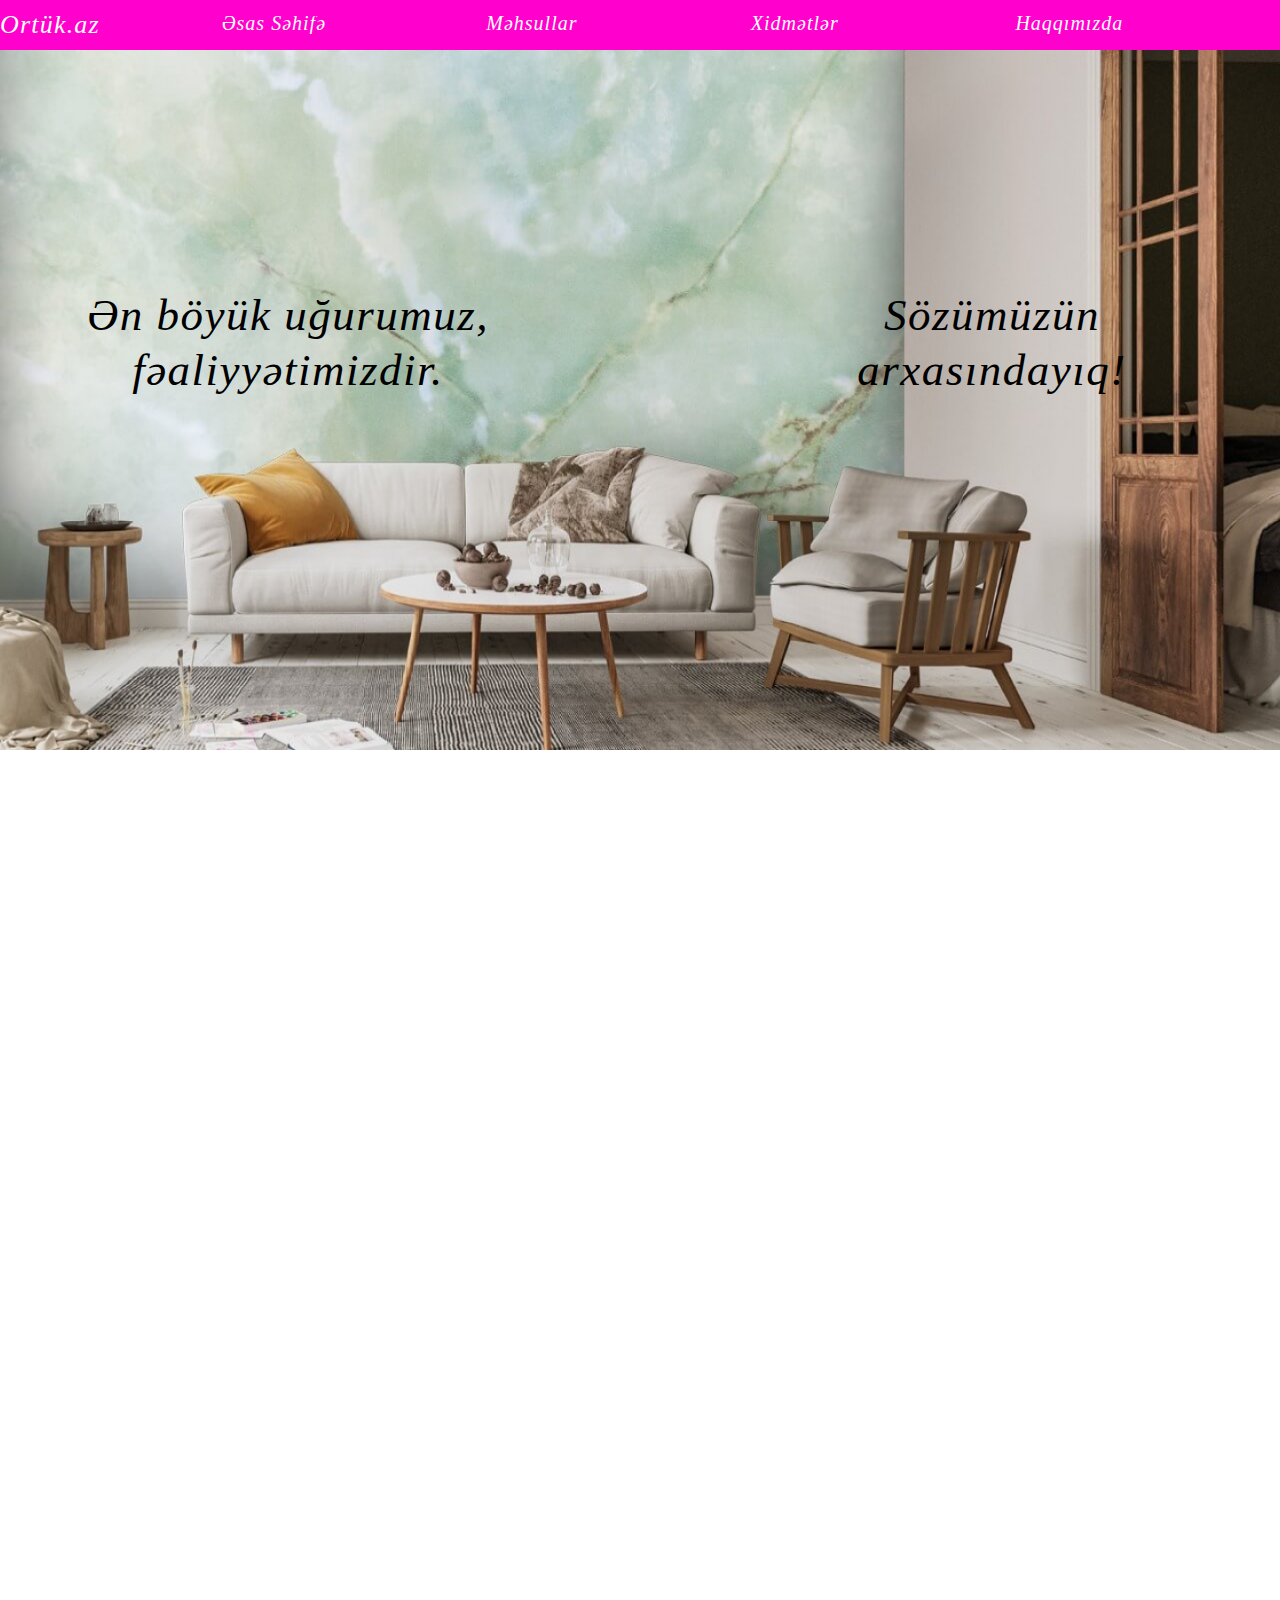
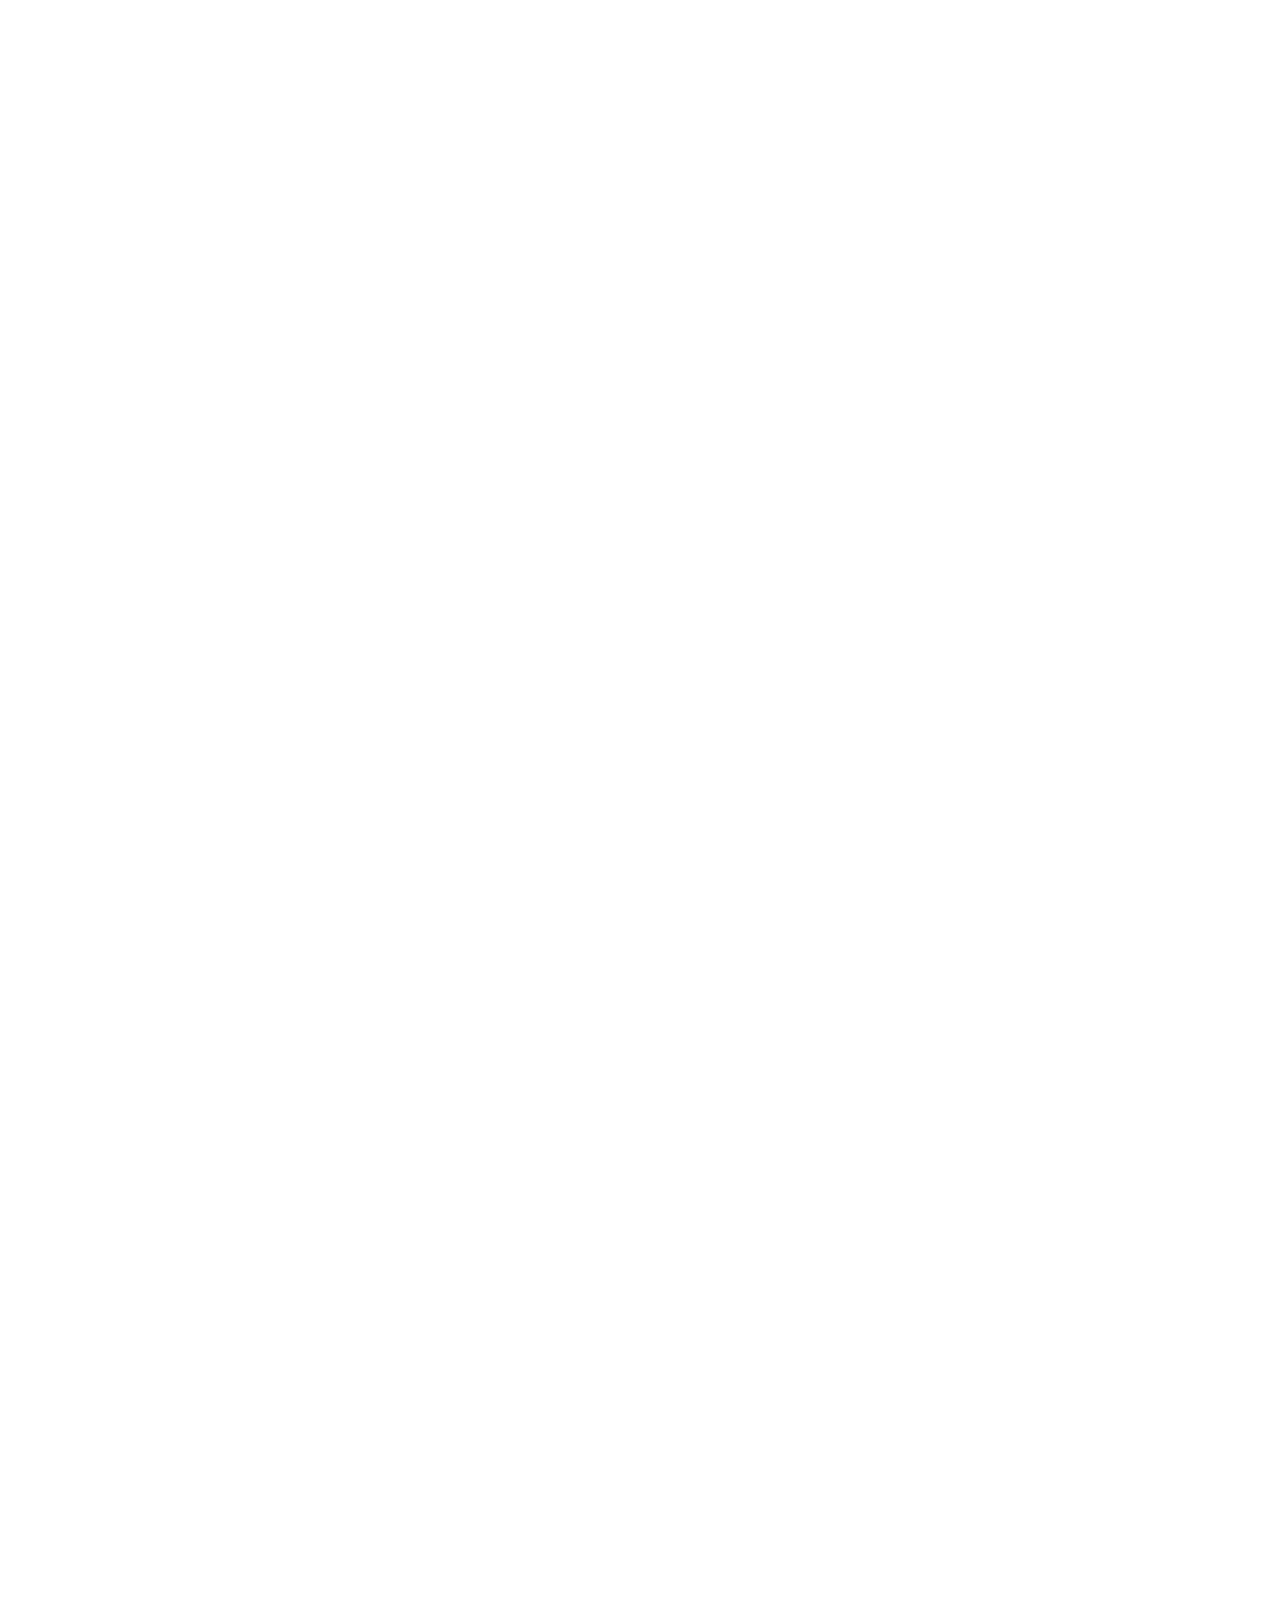
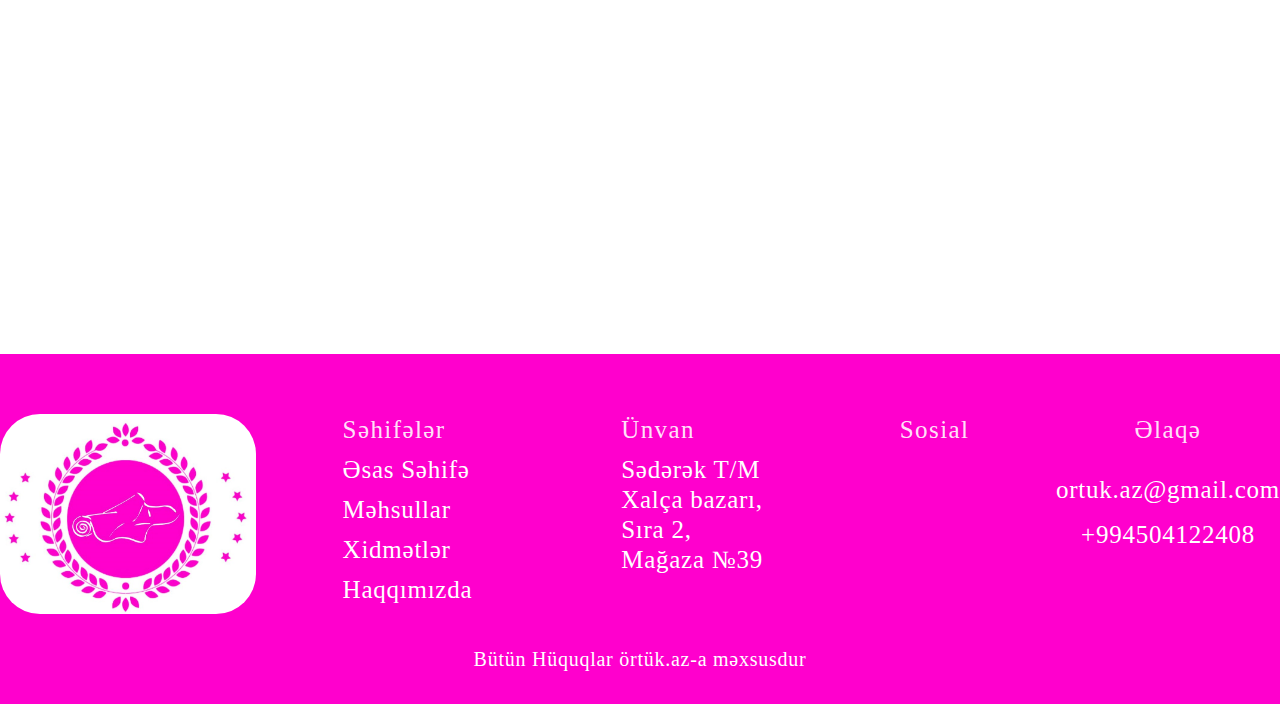
<file: index.html>
<!DOCTYPE html>
<html lang="en">
<head>
    <meta charset="UTF-8">
    <meta name="viewport" content="width=device-width, initial-scale=1.0">
    <link rel="stylesheet" href="https://cdnjs.cloudflare.com/ajax/libs/font-awesome/6.4.2/css/all.min.css"
    integrity="sha512-z3gLpd7yknf1YoNbCzqRKc4qyor8gaKU1qmn+CShxbuBusANI9QpRohGBreCFkKxLhei6S9CQXFEbbKuqLg0DA=="
    crossorigin="anonymous" referrerpolicy="no-referrer" />
    <link href="https://unpkg.com/aos@2.3.1/dist/aos.css" rel="stylesheet">
    <link rel="stylesheet" href="./index.css">
    <title>Örtük.az - İstənilən Növ Yer Örtükləri Burada</title>
    <link rel="icon" href="./images/ortuk-az-1.jpg" type="image/icon type">
</head>
<body>
    <header>
        <div class="container">
            <div class="navbar">
                <div class="navbar-logo">
                    <a href="index.html">Örtük.az</a>
                </div>
                <div class="navbar-items">
                    <ul class="nav-items">
                        <li class="nav-item"><a href="index.html">Əsas Səhifə</a> </li>
                        <li class="nav-item"><a href="./products.html">Məhsullar </a> </li>
                        <li class="nav-item"><a href="./services.html">Xidmətlər </a> </li>
                        <li class="nav-item"><a href="./about.html">Haqqımızda</a> </li>
                    </ul>
                </div>
                
            </div>

        </div>
    </header>

    <div class="section1">
      <img src="./Images/fealiyyet22.png" alt="">
        <div class="sections">
            <div class="section-text-1"><p>Ən böyük uğurumuz, <br>fəaliyyətimizdir.</p></div>
            <div class="section-text-2"><p>Sözümüzün <br> arxasındayıq!</p></divp>
        </div>
    </div>

    
    <div class="products">
        <div class="container">
            <div data-aos="fade-up">
                <p class="products-title">Ən Çox Satılanlar</p>     
            </div>
           <div class="cards">
                <div class="card" data-aos="fade-right">
                    <img src="./Images/linoleum.png" alt="">
                    <p class="card-text">Linoleum</p>
                </div>
              
              <div class="card" data-aos="fade-left">
                <img src="./Images/rezin doseme.png" alt="">
                <p class="card-text">Rezin Döşəmə</p>
              </div>
              <div class="card" data-aos="fade-right"data-aos-offset="30"data-aos-easing="ease-in-sine">
                <img src="./Images/tatami.png" alt="">
                <p class="card-text">Tatami</p>
              </div>
              <div class="card" data-aos="fade-left"data-aos-offset="30"data-aos-easing="ease-in-sine">
                <img src="./Images/rezin paspas.png" alt="">
                <p class="card-text">Rezin Paspas</p>
              </div>
           </div>
        </div>
    </div>

    <div class="youtubes">
        <div class="container">
            <div data-aos="fade-up"data-aos-offset="30"data-aos-easing="ease-in-sine">
                <p class="youtube-head">YouTube</p>
            </div>
            <div class="youtube" >
                <div class="video1" data-aos="fade-up"data-aos-offset="30"data-aos-easing="ease-in-sine">
                    <iframe  src="https://www.youtube.com/embed/R_hfa5wCgXg?si=MpeEip_Sp3Be4NiI" title="YouTube video player" frameborder="0" allow="accelerometer; autoplay; clipboard-write; encrypted-media; gyroscope; picture-in-picture; web-share" allowfullscreen></iframe>
                    <p class="video1-text">Video1</p>
                </div>
                <div class="video2"  data-aos="fade-down"data-aos-offset="30"data-aos-easing="ease-in-sine">
                    <iframe  src="https://www.youtube.com/embed/R_hfa5wCgXg?si=MpeEip_Sp3Be4NiI" title="YouTube video player" frameborder="0" allow="accelerometer; autoplay; clipboard-write; encrypted-media; gyroscope; picture-in-picture; web-share" allowfullscreen></iframe>
                    <p class="video2-text">Video2</p>
                </div>
            </div>
        </div> 
    </div>
    
    <div class="socials">
        <div class="container">
            <div  data-aos="zoom-in">
                <p class="social-head">Sosial Media</p>
            </div>
            <div class="social-body" data-aos="zoom-out">
                <div class="social-icons">
                  <a href="https://www.facebook.com/profile.php?id=61550195621459&mibextid=LQQJ4d" target="_blank">
                    <i class="fa-brands fa-facebook"></i>
                  </a>
                  <a href="https://instagram.com/ortuk.az?igshid=MzRlODBiNWFlZA==" target="_blank">
                    <i class="fa-brands fa-instagram"></i>
                  </a>
                  <a href="https://youtube.com/@ortuk.az-yerortukleri" target="_blank">
                    <i class="fa-brands fa-youtube"></i>
                  </a>
                  <a href="https://www.tiktok.com/@ortuk.az?_t=8f8CXhQLX7J&_r=1" target="_blank">
                    <i class="fa-brands fa-tiktok"></i>
                  </a>
                  <a href="https://wa.me/+994505844843?text=Saytınızda olan məhsullar haqqında ətraflı məlumat əldə etmək istəyirəm"
                    target="_blank">
                    <i class="fa-brands fa-whatsapp"></i>
                  </a>
                </div>
            </div>
        </div>
    </div>

    <div class="locations">
        <div class="container">
            <div data-aos="flip-left"data-aos-easing="ease-out-cubic"data-aos-duration="300">
                <p class="location-head">Ünvan</p>
            </div>
            <div class="location">
                <div class="location-text" data-aos="flip-right"data-aos-easing="ease-out-cubic"data-aos-duration="300">
                    <p>Sədərək T/M,<br> Xalça bazarı, <br> Sıra 2, <br> Mağaza 39</p>
                </div>
                <div class="location-maps" data-aos="flip-left"data-aos-easing="ease-out-cubic"data-aos-duration="300">
                    <iframe src="https://www.google.com/maps/embed?pb=!1m18!1m12!1m3!1d2773.2093104947553!2d49.77482936217916!3d40.32147650790959!2m3!1f0!2f0!3f0!3m2!1i1024!2i768!4f13.1!3m3!1m2!1s0x40307f17a9c6eb65%3A0x6f5f2557f343c61f!2zU9OZZNOZctOZayBUaWNhcsmZdCBNyZlya8mZemkgWGFsw6dhIGJhemFyxLE!5e0!3m2!1saz!2saz!4v1699899344658!5m2!1saz!2saz"  style="border:0;" allowfullscreen="" loading="lazy" referrerpolicy="no-referrer-when-downgrade"></iframe>
                </div>
            </div>
            
        </div>
    </div>

    <footer>
        <div class="container">
            <div class="footer">
                <div class="footer-logo">
                    <img src="./Images/ortuk-az-1.jpg" alt="">
                </div>
                <div class="footer-page">
                    <p class="footer-nav-head">Səhifələr</p>
                    <ul class="footer-navs">
                        <li class="footer-nav"><a href="./index.html">Əsas Səhifə</a></li>
                        <li class="footer-nav"><a href="./products.html">Məhsullar</a></li>
                        <li class="footer-nav"><a href="./services.html">Xidmətlər</a></li>
                        <li class="footer-nav"><a href="./about.html">Haqqımızda</a></li>
                    </ul>
                </div>
                <div class="footer-address">
                    <p class="footer-address-head">Ünvan</p>
                    <p class="footer-address-body">Sədərək T/M <br> Xalça bazarı, <br> Sıra 2, <br> Mağaza №39</p>
                </div>
                <div class="footer-social">
                    <p class="footer-social-head">Sosial</p>

                    <div class="footer-social-icons">
                        <a href="https://www.facebook.com/profile.php?id=61550195621459&mibextid=LQQJ4d" target="_blank">
                          <i class=" fa-brands fa-facebook"></i>
                        </a>
                        <a href="https://instagram.com/ortuk.az?igshid=MzRlODBiNWFlZA==" target="_blank">
                          <i class="fa-brands fa-instagram"></i>
                        </a>
                        <a href="https://youtube.com/@ortuk.az-yerortukleri" target="_blank">
                          <i class="fa-brands fa-youtube"></i>
                        </a>
                        <a href="https://www.tiktok.com/@ortuk.az?_t=8f8CXhQLX7J&_r=1" target="_blank">
                          <i class="fa-brands fa-tiktok"></i>
                        </a>
                        <a href="https://wa.me/+994505844843?text=Saytınızda olan məhsullar haqqında ətraflı məlumat əldə etmək istəyirəm"
                          target="_blank">
                          <i class="fa-brands fa-whatsapp"></i>
                        </a>
                      </div>
                </div>
                <div class="footer-contact">
                    <p class="footer-contact-head">Əlaqə</p>
                    <div class="footer-contact-body">
                        <a href="mailto:ortuk.az@gmail.com" class="footer-body">ortuk.az@gmail.com</a>
                        <a href="tel:+994504122408" class="footer-body">+994504122408</a>
                    </div>
                </div>
            </div>
            <div class="copywriter">
                <div class="container">
                    <p class="writer"><i class="fa-regular fa-copyright"></i> Bütün Hüquqlar <a href="./index.html">örtük.az</a>-a
                        məxsusdur</p>
                </div>
               
              </div>
        </div>
    </footer>


    <script src="https://unpkg.com/aos@2.3.1/dist/aos.js"></script>
    <script>
        AOS.init();
    </script>
</body>
</html>
</file>
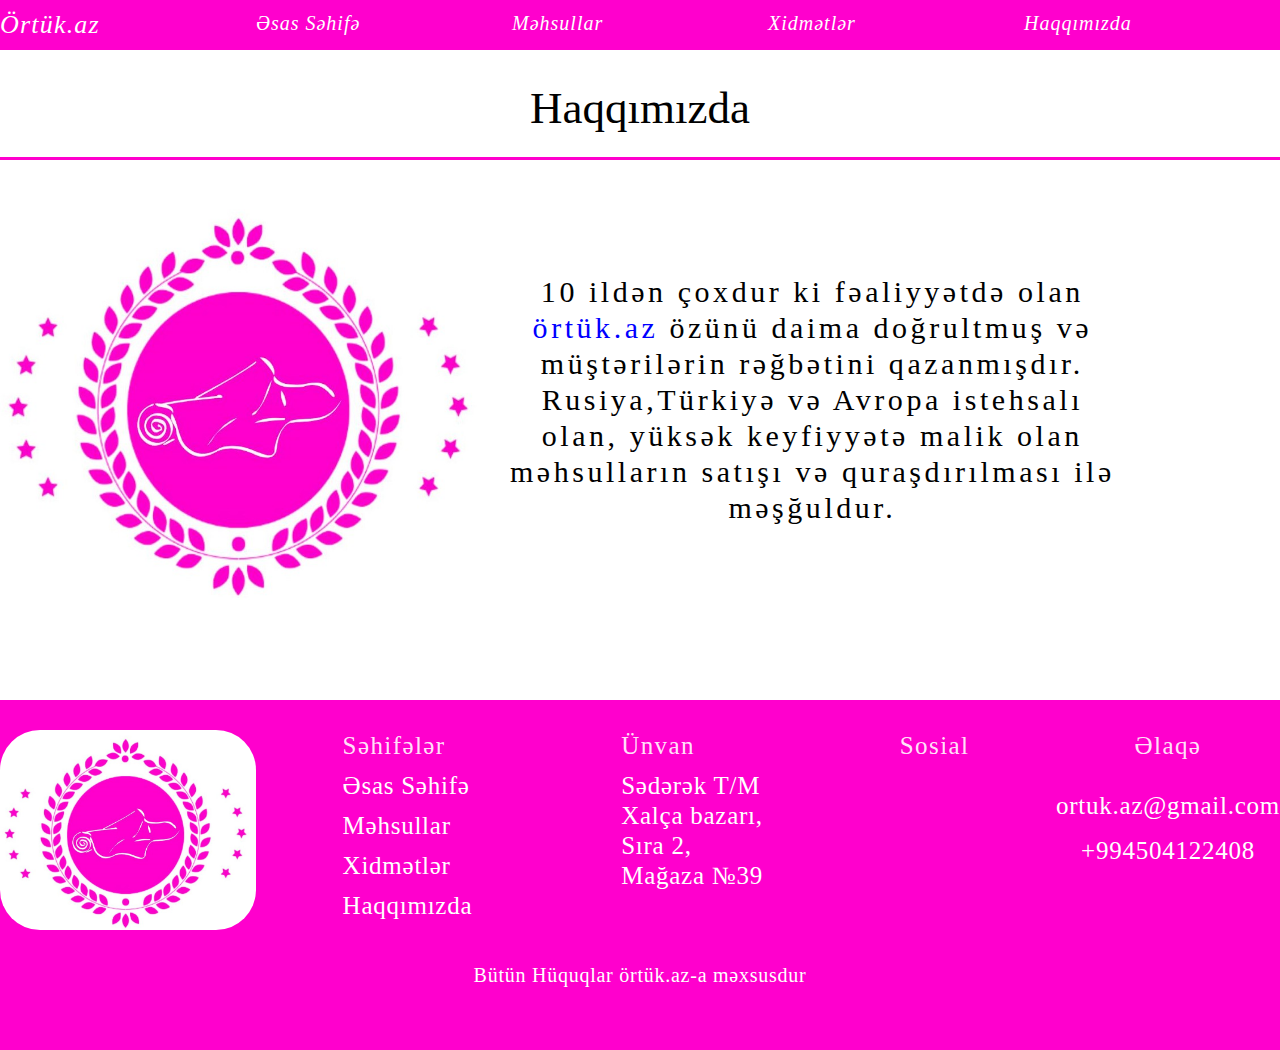
<file: about.html>
<!DOCTYPE html>
<html lang="en">
<head>
    <meta charset="UTF-8">
    <meta name="viewport" content="width=device-width, initial-scale=1.0">
    <link rel="stylesheet" href="https://cdnjs.cloudflare.com/ajax/libs/font-awesome/6.4.2/css/all.min.css"
    integrity="sha512-z3gLpd7yknf1YoNbCzqRKc4qyor8gaKU1qmn+CShxbuBusANI9QpRohGBreCFkKxLhei6S9CQXFEbbKuqLg0DA=="
    crossorigin="anonymous" referrerpolicy="no-referrer" />
    <link href="https://unpkg.com/aos@2.3.1/dist/aos.css" rel="stylesheet">
    <link rel="stylesheet" href="./about.css">
    <title>Örtük.az - Bizim Haqqımızda</title>
    <link rel="icon" href="./images/ortuk-az-1.jpg" type="image/icon type">
</head>
<body>
    <header>
        <div class="container">
            <div class="navbar">
                <div class="navbar-logo">
                    <a href="index.html">Örtük.az</a>
                </div>
                <div class="navbar-items">
                    <ul class="nav-items">
                        <li class="nav-item"><a href="./index.html">Əsas Səhifə</a> </li>
                        <li class="nav-item"><a href="./products.html">Məhsullar </a> </li>
                        <li class="nav-item"><a href="./services.html">Xidmətlər </a> </li>
                        <li class="nav-item"><a href="./about.html">Haqqımızda</a> </li>
                    </ul>
                </div>
            </div>

        </div>
    </header>

    <div class="about-menu">
        <div class="container">
            <div class="about-head">
                <p class="about-head-text">Haqqımızda</p>
            </div>
            <div class="about-groups">
                <div class="about-logo">
                    <img src="./Images/ortuk-az-1.jpg" alt="">
                </div>
                <div class="about-text">
                    <p>10 ildən çoxdur ki fəaliyyətdə olan <a href="./index.html">örtük.az</a> özünü daima doğrultmuş  və müştərilərin rəğbətini qazanmışdır. Rusiya,Türkiyə və Avropa istehsalı olan, yüksək keyfiyyətə malik olan məhsulların satışı və quraşdırılması ilə məşğuldur.</p>
                </div>
              
            </div>
        </div>
    </div>

    <footer>
        <div class="container">
            <div class="footer">
                <div class="footer-logo">
                    <img src="./Images/ortuk-az-1.jpg" alt="">
                </div>
                <div class="footer-page">
                    <p class="footer-nav-head">Səhifələr</p>
                    <ul class="footer-navs">
                        <li class="footer-nav"><a href="./index.html">Əsas Səhifə</a></li>
                        <li class="footer-nav"><a href="./products.html">Məhsullar</a></li>
                        <li class="footer-nav"><a href="./services.html">Xidmətlər</a></li>
                        <li class="footer-nav"><a href="./about.html">Haqqımızda</a></li>
                    </ul>
                </div>
                <div class="footer-address">
                    <p class="footer-address-head">Ünvan</p>
                    <p class="footer-address-body">Sədərək T/M <br> Xalça bazarı, <br> Sıra 2, <br> Mağaza №39</p>
                </div>
                <div class="footer-social">
                    <p class="footer-social-head">Sosial</p>

                    <div class="footer-social-icons">
                        <a href="https://www.facebook.com/profile.php?id=61550195621459&mibextid=LQQJ4d" target="_blank">
                          <i class=" fa-brands fa-facebook"></i>
                        </a>
                        <a href="https://instagram.com/ortuk.az?igshid=MzRlODBiNWFlZA==" target="_blank">
                          <i class="fa-brands fa-instagram"></i>
                        </a>
                        <a href="https://youtube.com/@ortuk.az-yerortukleri" target="_blank">
                          <i class="fa-brands fa-youtube"></i>
                        </a>
                        <a href="https://www.tiktok.com/@ortuk.az?_t=8f8CXhQLX7J&_r=1" target="_blank">
                          <i class="fa-brands fa-tiktok"></i>
                        </a>
                        <a href="https://wa.me/+994505844843?text=Saytınızda olan məhsullar haqqında ətraflı məlumat əldə etmək istəyirəm"
                          target="_blank">
                          <i class="fa-brands fa-whatsapp"></i>
                        </a>
                      </div>
                </div>
                <div class="footer-contact">
                    <p class="footer-contact-head">Əlaqə</p>
                    <div class="footer-contact-body">
                        <a href="mailto:ortuk.az@gmail.com" class="footer-body">ortuk.az@gmail.com</a>
                        <a href="tel:+994504122408" class="footer-body">+994504122408</a>
                    </div>
                </div>
            </div>
            <div class="copywriter">
                <div class="container">
                    <p class="writer"><i class="fa-regular fa-copyright"></i> Bütün Hüquqlar <a href="./index.html">örtük.az</a>-a
                        məxsusdur</p>
                </div>
               
              </div>
        </div>
    </footer>


    <script src="https://unpkg.com/aos@2.3.1/dist/aos.js"></script>
    <script>
        AOS.init();
    </script>
</body>
</html>
</file>
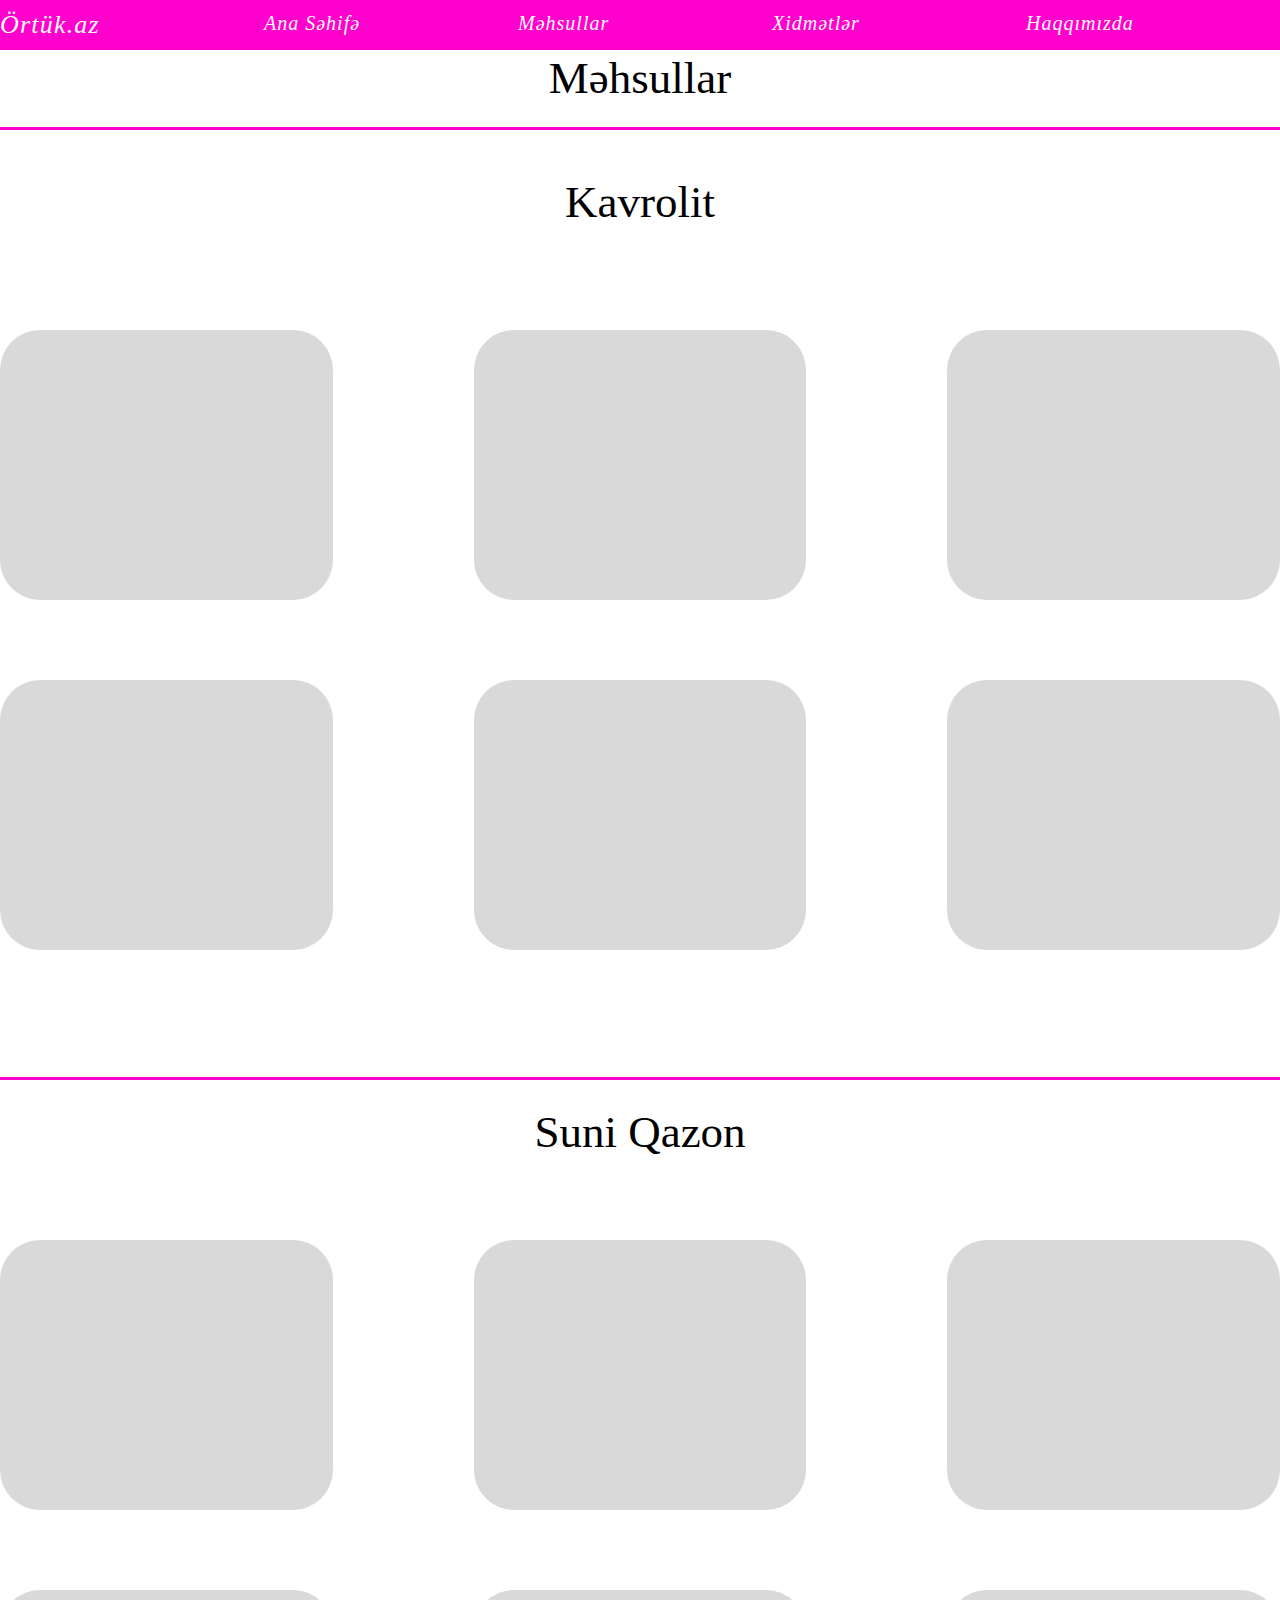
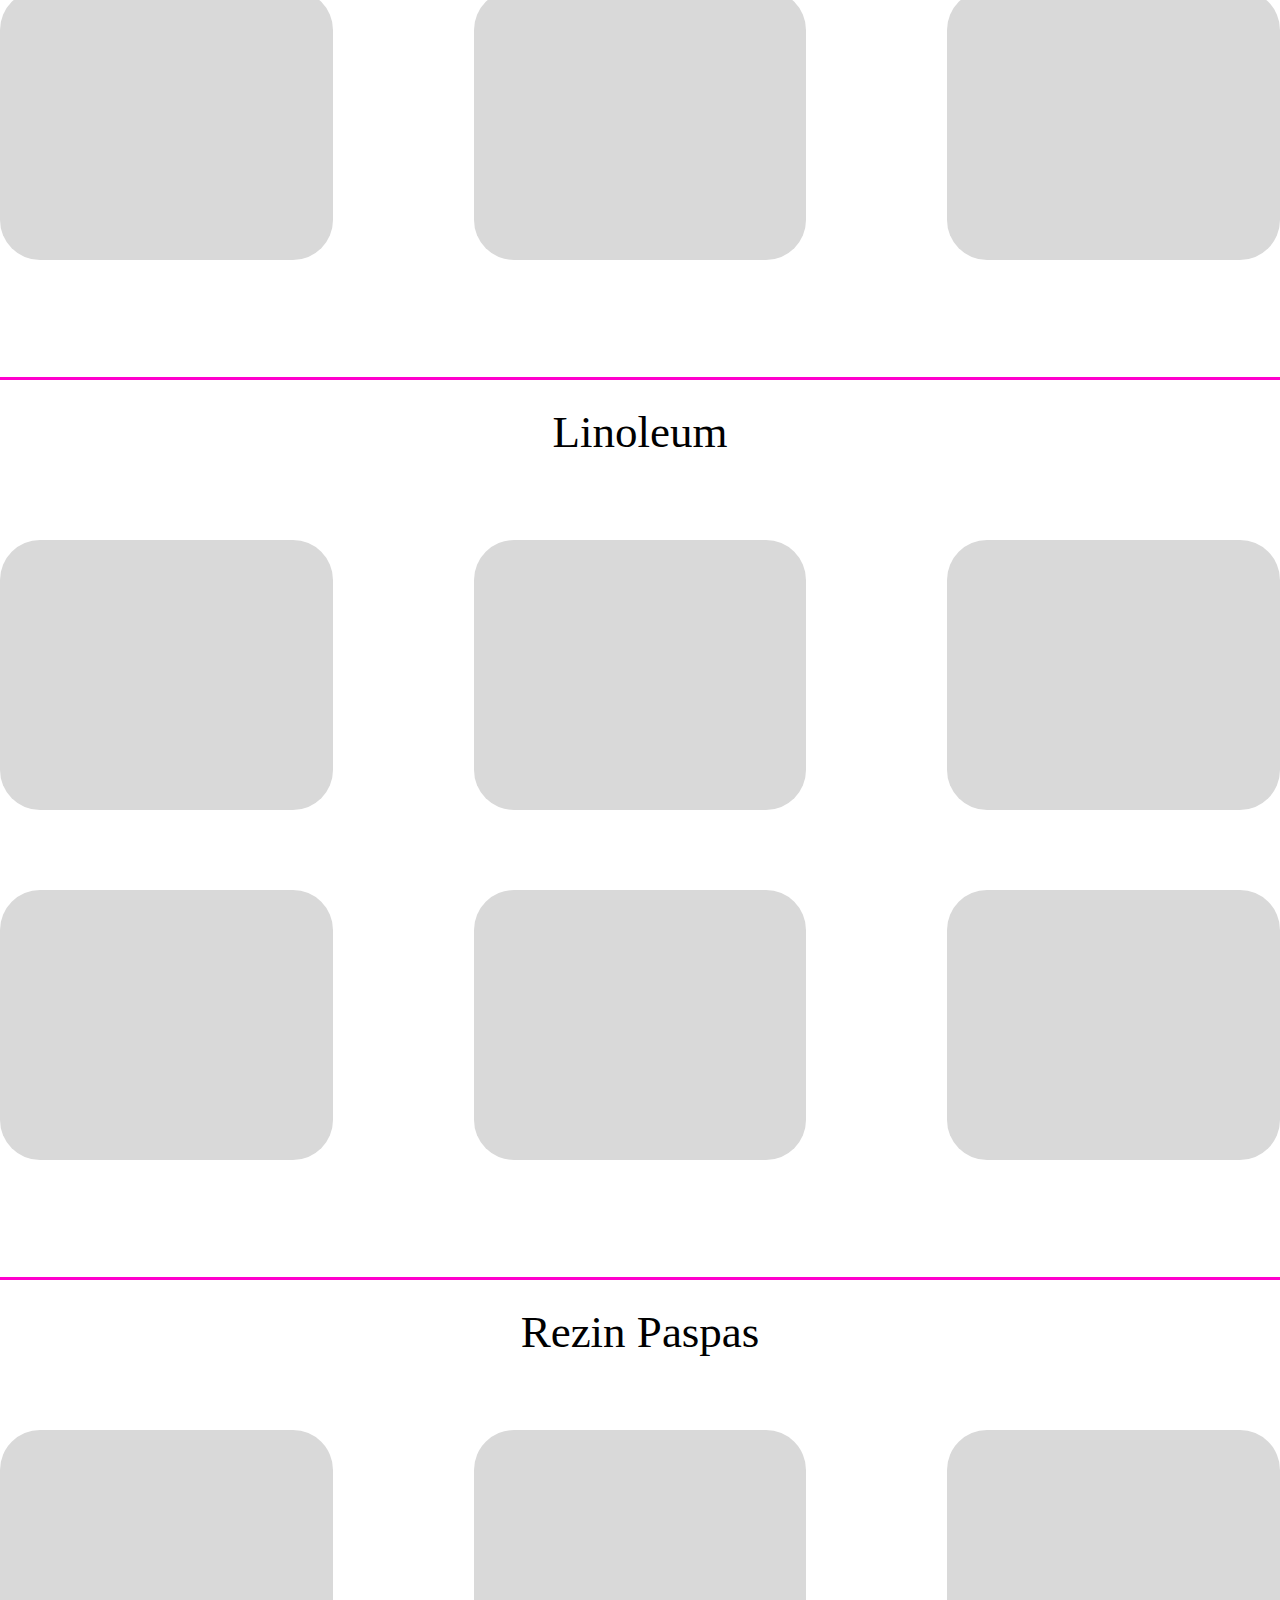
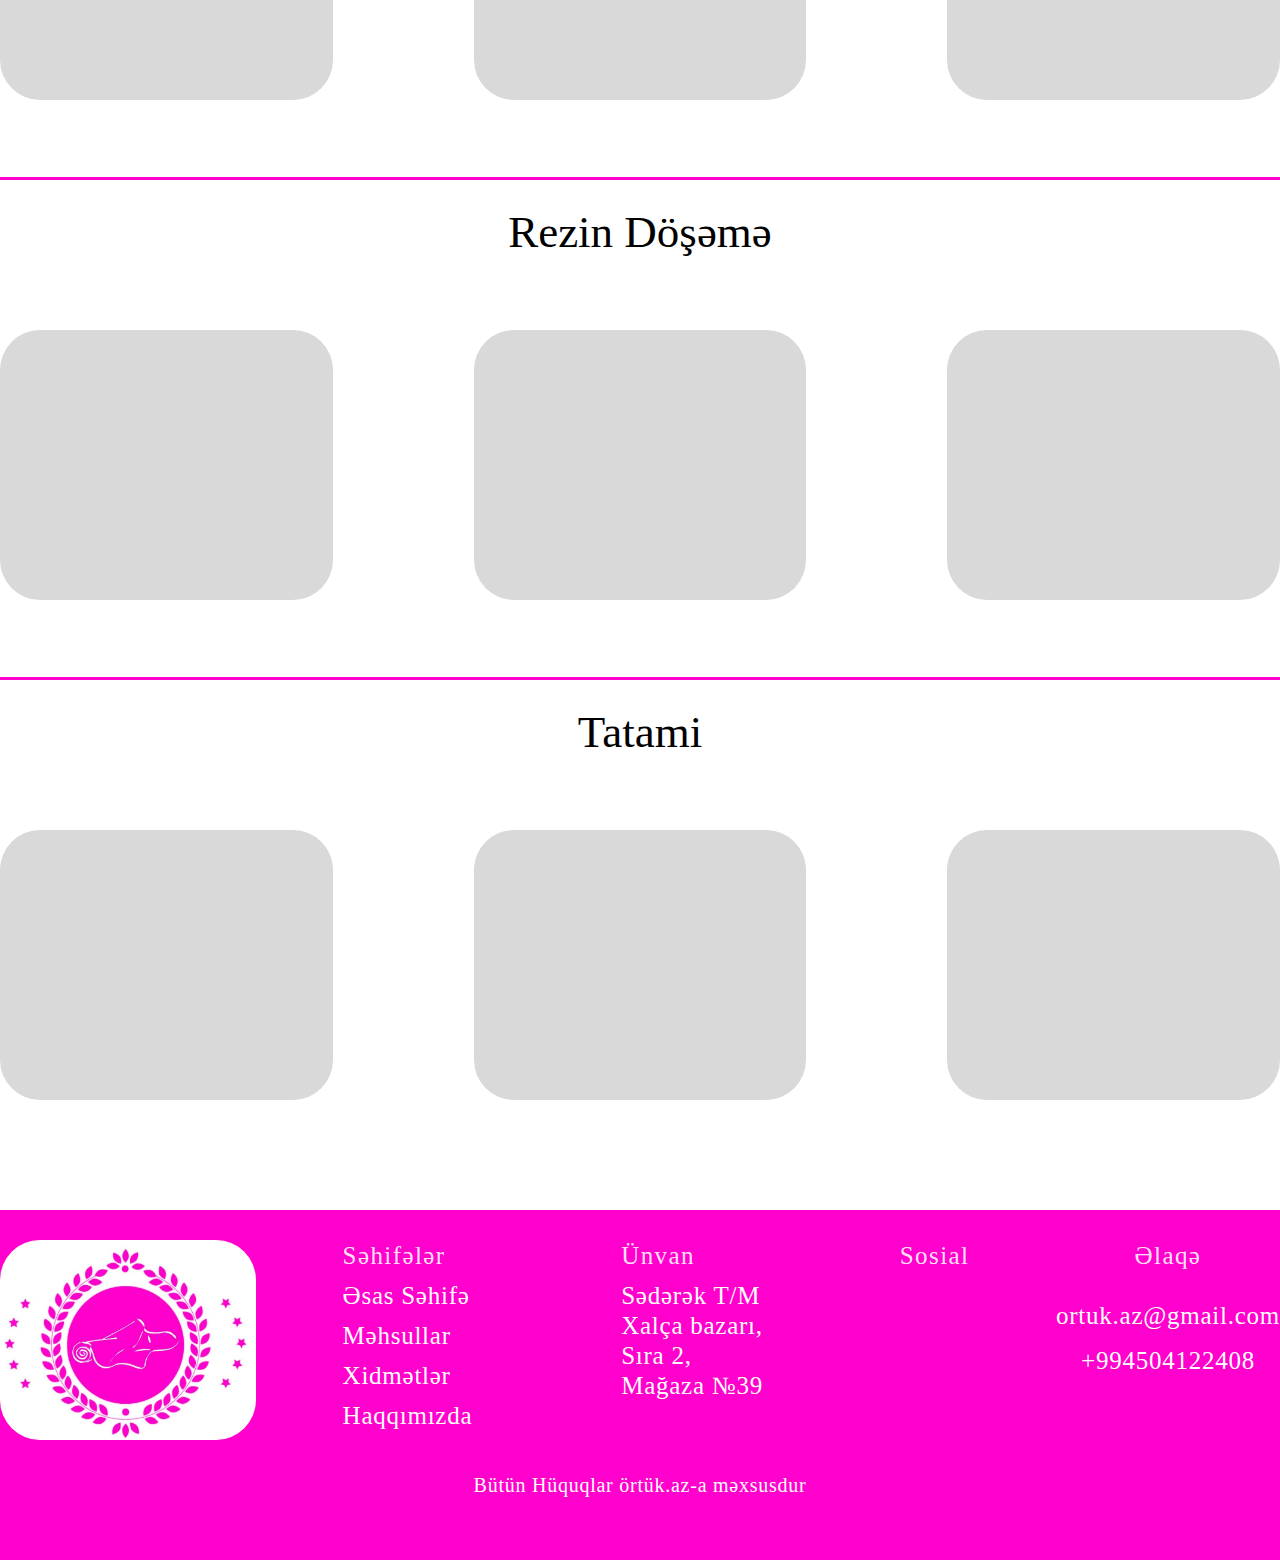
<file: products.html>
<!DOCTYPE html>
<html lang="en">
<head>
    <meta charset="UTF-8">
    <meta name="viewport" content="width=device-width, initial-scale=1.0">
    <link rel="stylesheet" href="https://cdnjs.cloudflare.com/ajax/libs/font-awesome/6.4.2/css/all.min.css"
    integrity="sha512-z3gLpd7yknf1YoNbCzqRKc4qyor8gaKU1qmn+CShxbuBusANI9QpRohGBreCFkKxLhei6S9CQXFEbbKuqLg0DA=="
    crossorigin="anonymous" referrerpolicy="no-referrer" />
    <link href="https://unpkg.com/aos@2.3.1/dist/aos.css" rel="stylesheet">
    <link rel="stylesheet" href="products.css">
    <title>Örtük.az</title>
</head>
<body>
    <header>
        <div class="container">
            <div class="navbar">
                <div class="navbar-logo">
                    <a href="index.html">Örtük.az</a>
                </div>
                <div class="navbar-items">
                    <ul class="nav-items">
                        <li class="nav-item"><a href="./index.html">Ana Səhifə</a> </li>
                        <li class="nav-item"><a href="./products.html">Məhsullar </a> </li>
                        <li class="nav-item"><a href="">Xidmətlər </a> </li>
                        <li class="nav-item"><a href="./about.html">Haqqımızda</a> </li>
                    </ul>
                </div>
            </div>

        </div>
    </header>

    <div class="products-menu">
        <div class="container">
            <div class="product-head">
                <p class="product-head-text">Məhsullar</p>
            </div>
            <div class="product-groups">
                <div class="cavrolit-group">
                    <p class="cav-group-head">Kavrolit</p>
                    <div class="cavrolite-imgs">
                        <div class="cav-group1"></div>
                        <div class="cav-group1"></div>
                        <div class="cav-group1"></div>
                        <div class="cav-group1"></div>
                        <div class="cav-group1"></div>
                        <div class="cav-group1"></div>
                    </div>
                </div>
                <div class="suni-qazon-group">
                    <p class="suni-qazon-group-head">Suni Qazon</p>
                    <div class="suni-qazon-imgs">
                        <div class="sq-group1"></div>
                        <div class="sq-group1"></div>
                        <div class="sq-group1"></div>
                        <div class="sq-group1"></div>
                        <div class="sq-group1"></div>
                        <div class="sq-group1"></div>
                    </div>
                </div>
                <div class="linoleum-group">
                    <p class="lin-group-head">Linoleum</p>
                    <div class="lin-imgs">
                        <div class="lin-group1"></div>
                        <div class="lin-group1"></div>
                        <div class="lin-group1"></div>
                        <div class="lin-group1"></div>
                        <div class="lin-group1"></div>
                        <div class="lin-group1"></div>
                    </div>
                </div>
                <div class="rezin-paspas-group">
                    <p class="rp-group-head">Rezin Paspas</p>
                    <div class="rp-imgs">
                        <div class="rp-group1"></div>
                        <div class="rp-group1"></div>
                        <div class="rp-group1"></div>
                    </div>
                </div>
                <div class="rezin-doseme-group">
                    <p class="rd-group-head">Rezin Döşəmə</p>
                    <div class="rd-imgs">
                        <div class="rd-group1"></div>
                        <div class="rd-group1"></div>
                        <div class="rd-group1"></div>
                    </div>
                </div>
                <div class="tatami-group">
                    <p class="tt-group-head">Tatami</p>
                    <div class="tt-imgs">
                        <div class="tt-group1"></div>
                        <div class="tt-group1"></div>
                        <div class="tt-group1"></div>
                    </div>
                </div>
            </div>
        </div>
    </div>

    <footer>
        <div class="container">
            <div class="footer">
                <div class="footer-logo">
                    <img src="./Images/ortuk-az-1.jpg" alt="">
                </div>
                <div class="footer-page">
                    <p class="footer-nav-head">Səhifələr</p>
                    <ul class="footer-navs">
                        <li class="footer-nav"><a href="./index.html">Əsas Səhifə</a></li>
                        <li class="footer-nav"><a href="./products.html">Məhsullar</a></li>
                        <li class="footer-nav"><a href="">Xidmətlər</a></li>
                        <li class="footer-nav"><a href="./about.html">Haqqımızda</a></li>
                    </ul>
                </div>
                <div class="footer-address">
                    <p class="footer-address-head">Ünvan</p>
                    <p class="footer-address-body">Sədərək T/M <br> Xalça bazarı, <br> Sıra 2, <br> Mağaza №39</p>
                </div>
                <div class="footer-social">
                    <p class="footer-social-head">Sosial</p>

                    <div class="footer-social-icons">
                        <a href="https://www.facebook.com/profile.php?id=61550195621459&mibextid=LQQJ4d" target="_blank">
                          <i class=" fa-brands fa-facebook"></i>
                        </a>
                        <a href="https://instagram.com/ortuk.az?igshid=MzRlODBiNWFlZA==" target="_blank">
                          <i class="fa-brands fa-instagram"></i>
                        </a>
                        <a href="https://youtube.com/@ortuk.az-yerortukleri" target="_blank">
                          <i class="fa-brands fa-youtube"></i>
                        </a>
                        <a href="https://www.tiktok.com/@ortuk.az?_t=8f8CXhQLX7J&_r=1" target="_blank">
                          <i class="fa-brands fa-tiktok"></i>
                        </a>
                        <a href="https://wa.me/+994505844843?text=Saytınızda olan məhsullar haqqında ətraflı məlumat əldə etmək istəyirəm"
                          target="_blank">
                          <i class="fa-brands fa-whatsapp"></i>
                        </a>
                      </div>
                </div>
                <div class="footer-contact">
                    <p class="footer-contact-head">Əlaqə</p>
                    <div class="footer-contact-body">
                        <a href="mailto:ortuk.az@gmail.com" class="footer-body">ortuk.az@gmail.com</a>
                        <a href="tel:+994504122408" class="footer-body">+994504122408</a>
                    </div>
                </div>
            </div>
            <div class="copywriter">
                <div class="container">
                    <p class="writer"><i class="fa-regular fa-copyright"></i> Bütün Hüquqlar <a href="./index.html">örtük.az</a>-a
                        məxsusdur</p>
                </div>
               
              </div>
        </div>
    </footer>


    <script src="https://unpkg.com/aos@2.3.1/dist/aos.js"></script>
    <script>
        AOS.init();
    </script>
</body>
</html>
</file>
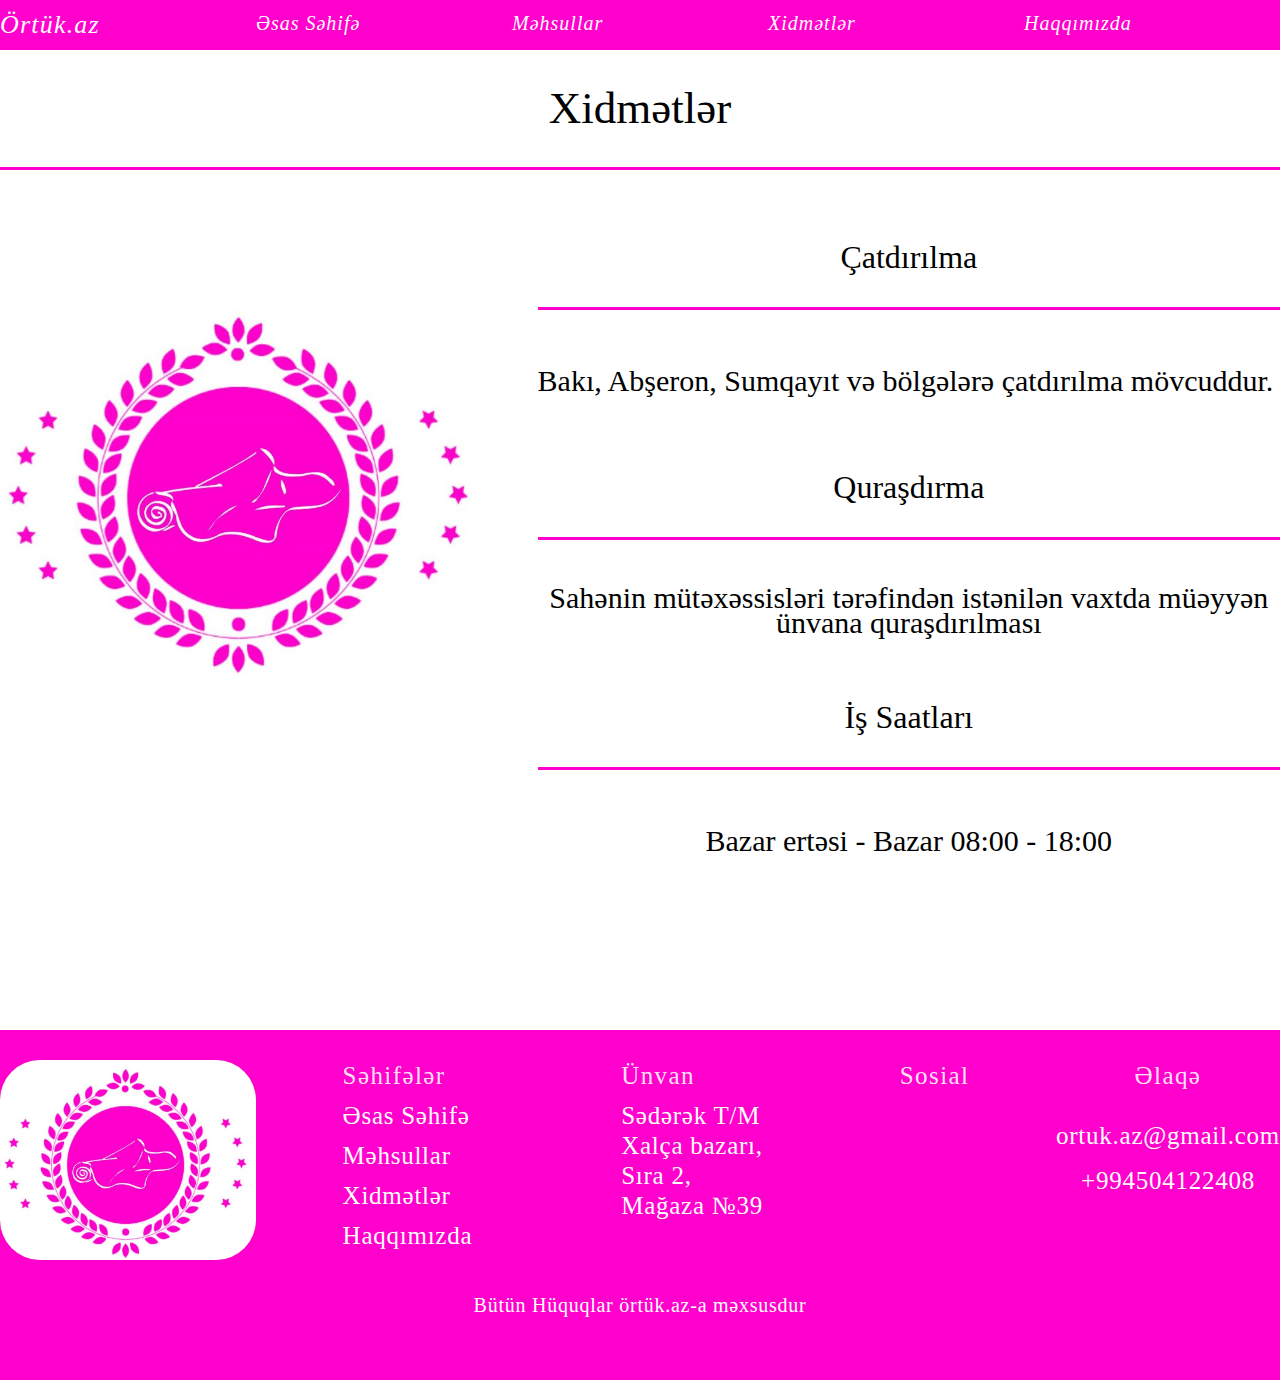
<file: services.html>
<!DOCTYPE html>
<html lang="en">
<head>
    <meta charset="UTF-8">
    <meta name="viewport" content="width=device-width, initial-scale=1.0">
    <link rel="stylesheet" href="https://cdnjs.cloudflare.com/ajax/libs/font-awesome/6.4.2/css/all.min.css"
    integrity="sha512-z3gLpd7yknf1YoNbCzqRKc4qyor8gaKU1qmn+CShxbuBusANI9QpRohGBreCFkKxLhei6S9CQXFEbbKuqLg0DA=="
    crossorigin="anonymous" referrerpolicy="no-referrer" />
    <link href="https://unpkg.com/aos@2.3.1/dist/aos.css" rel="stylesheet">
    <link rel="stylesheet" href="./services.css">
    <title>Örtük.az - Xidmətlərimiz seçilməyimizdir!</title>
    <link rel="icon" href="./images/ortuk-az-1.jpg" type="image/icon type">
</head>
<body>
    <header>
        <div class="container">
            <div class="navbar">
                <div class="navbar-logo">
                    <a href="index.html">Örtük.az</a>
                </div>
                <div class="navbar-items">
                    <ul class="nav-items">
                        <li class="nav-item"><a href="index.html">Əsas Səhifə</a> </li>
                        <li class="nav-item"><a href="./products.html">Məhsullar </a> </li>
                        <li class="nav-item"><a href="./services.html">Xidmətlər </a> </li>
                        <li class="nav-item"><a href="./about.html">Haqqımızda</a> </li>
                    </ul>
                </div>
            </div>
        </div>
    </header>
    <div class="services">
        <div class="container">
            <div class="service-head">
                <p class="sv-head-txt">Xidmətlər</p>
            </div>
            <div class="service-body">
                <div class="service-img">
                    <img src="./Images/ortuk-az-1.jpg" alt="">
                </div>
                <div class="service-texts">
                    <div class="service1">
                        <div class="service1-head">
                            <p class="sv1-txt">Çatdırılma</p>
                        </div>
                        <div class="service1-body">
                            <p>Bakı, Abşeron, Sumqayıt və bölgələrə çatdırılma mövcuddur.</p>
                        </div>
                    </div>
                    <div class="service2">
                        <div class="service2-head">
                            <p class="sv1-txt">Quraşdırma</p>
                        </div>
                        <div class="service2-body">
                            <p>Sahənin mütəxəssisləri tərəfindən istənilən vaxtda müəyyən ünvana quraşdırılması </p>
                        </div>
                    </div>
                    <div class="service3">
                        <div class="service3-head">
                            <p class="sv1-txt">İş Saatları</p>
                        </div>
                        <div class="service3-body">
                            <p>Bazar ertəsi - Bazar 
                                08:00 - 18:00</p>
                        </div>
                    </div>
                </div>
            </div>
        </div>
    </div>

    <footer>
        <div class="container">
            <div class="footer">
                <div class="footer-logo">
                    <img src="./Images/ortuk-az-1.jpg" alt="">
                </div>
                <div class="footer-page">
                    <p class="footer-nav-head">Səhifələr</p>
                    <ul class="footer-navs">
                        <li class="footer-nav"><a href="./index.html">Əsas Səhifə</a></li>
                        <li class="footer-nav"><a href="./products.html">Məhsullar</a></li>
                        <li class="footer-nav"><a href="./services.html">Xidmətlər</a></li>
                        <li class="footer-nav"><a href="./about.html">Haqqımızda</a></li>
                    </ul>
                </div>
                <div class="footer-address">
                    <p class="footer-address-head">Ünvan</p>
                    <p class="footer-address-body">Sədərək T/M <br> Xalça bazarı, <br> Sıra 2, <br> Mağaza №39</p>
                </div>
                <div class="footer-social">
                    <p class="footer-social-head">Sosial</p>

                    <div class="footer-social-icons">
                        <a href="https://www.facebook.com/profile.php?id=61550195621459&mibextid=LQQJ4d" target="_blank">
                          <i class=" fa-brands fa-facebook"></i>
                        </a>
                        <a href="https://instagram.com/ortuk.az?igshid=MzRlODBiNWFlZA==" target="_blank">
                          <i class="fa-brands fa-instagram"></i>
                        </a>
                        <a href="https://youtube.com/@ortuk.az-yerortukleri" target="_blank">
                          <i class="fa-brands fa-youtube"></i>
                        </a>
                        <a href="https://www.tiktok.com/@ortuk.az?_t=8f8CXhQLX7J&_r=1" target="_blank">
                          <i class="fa-brands fa-tiktok"></i>
                        </a>
                        <a href="https://wa.me/+994505844843?text=Saytınızda olan məhsullar haqqında ətraflı məlumat əldə etmək istəyirəm"
                          target="_blank">
                          <i class="fa-brands fa-whatsapp"></i>
                        </a>
                      </div>
                </div>
                <div class="footer-contact">
                    <p class="footer-contact-head">Əlaqə</p>
                    <div class="footer-contact-body">
                        <a href="mailto:ortuk.az@gmail.com" class="footer-body">ortuk.az@gmail.com</a>
                        <a href="tel:+994504122408" class="footer-body">+994504122408</a>
                    </div>
                </div>
            </div>
            <div class="copywriter">
                <div class="container">
                    <p class="writer"><i class="fa-regular fa-copyright"></i> Bütün Hüquqlar <a href="./index.html">örtük.az</a>-a
                        məxsusdur</p>
                </div>
               
              </div>
        </div>
    </footer>
</body>
</file>
<file: index.css>
*{
    margin: 0;
    padding: 0;
    box-sizing: border-box;
   
}

header{
    width: 100%;
    height: 50px;
    display: flex;
    flex-direction: row;
    background-color: #FF00CD;
    position: fixed;
    z-index: 99999;
    justify-content: center;
}
.container{
    max-width: 1320px;
    width: 100%;
    margin: auto;
    overflow: hidden;


}
.navbar{
    display: flex;
    flex-direction: row;
    align-items: center;
    width: 100%;
    height: 100%;
    justify-content: space-between;
    gap: 10px;
    
}
.navbar-logo{
    width: 20%;
    align-items: center;
    display: flex;
    height: 100%;
}
.navbar-items{
    width: 80%;
    width: 100%;
}
.nav-items{
    display: flex;
    flex-direction: row;
    justify-content: space-around;
}
.nav-items li{
    list-style: none;
    width: 25%;
}
.nav-item a{
    text-decoration: none;
    color: #FFF !important;
    text-align: center;
    font-family: Inter;
    font-size: 20px;
    font-style: italic;
    font-weight: 300;
    line-height: 0px; 
    letter-spacing: 1.0px;
}
.navbar-logo a{
    text-decoration: none;
    color: #FFF !important;
    text-align: center;
    font-family: Inter;
    font-size: 26px;
    font-style: italic;
    font-weight: 500;
    line-height: 0px; 
    letter-spacing: 1.2px;
}

.section1{
    position: relative;
    width: 100%;
    height: 750px;
    /* background-image: url(/fealiyyet22.png); */
}
.sections{
    width: 100%;
    height: 150px;
    display: flex;
    flex-direction: row;
    position: absolute;
    top: 35%;
    justify-content: space-between;
}
.section1 img{
    width: 100%;
    height: 100%;
}


.sections{
    width: 100%;
    display: flex;
    flex-direction: row;
    justify-content: space-between;
    align-items: center;
}
.sections div{
    width:45%;
    height: 100px;
}
.sections div p{
    width: 100%;
    text-align: center;
    font-size: 45px;
    font-style: italic;
    font-weight: 200 !important;
    line-height: 55px; /* 215.385% */
    letter-spacing: 1.5px;    
}
.products{
    width: 100%;
    display: flex;
    flex-direction: column;
}
.products-title{
    width: 100%;
    height: 60px;
    color: #000;
    text-align: center;
    font-family: Fira Sans;
    font-size: 47px;
    font-style: normal;
    font-weight: 400;
    line-height: 65px; /* 138.298% */
    letter-spacing: 3.76px;
    margin-top: 50px;
}
.cards{
    width: 100%;
    height: 950px;
    margin-top: 40px;
    display: flex;
    flex-direction: row;
    flex-wrap: wrap;
    justify-content: space-around;
    align-items: center;
}
.card{
    width: 100%;

    width: 40%;
    height:450px;
    display: flex;
    flex-direction: column;
    align-items: center;
    margin-top: 20px;
}
.card-text{
    
    width: 100%;
    height: 60px;
    color: black;
    text-align: center;
    font-family: Fira Sans;
    font-size: 47px;
    font-style: normal;
    font-weight: 400;
    line-height: 65px; /* 138.298% */
    letter-spacing: 3.76px;
    margin-top: 30px;
}
.card img{
    width: 70%;
    height: 300px;

}
.youtubes{
    width: 100%;
    height: 680px;
    display: flex;
    flex-direction: row;
    justify-content: space-between;
    margin-top: 50px;
}
.youtube{
    width: 100%;
    height:500px;
    display: flex;
    flex-direction: row;
    justify-content: space-between;
}
.youtube div{
    width: 45%;
    height: 100%;
}
.youtube-head{
    width: 100%;
    text-align: center;
    margin-top: 50px;
    margin-bottom: 50px;
    color: black;
    font-size: 47px;
    font-family: Fira Sans;
    font-weight: 400;
    line-height: 65px;
    letter-spacing: 3.76px;
    word-wrap: break-word
}
.video1 iframe{
    width: 100%;
    height: 350px;
    border-radius: 40px;
    margin-top: 40px;

}
.video2 iframe{
    width: 100%;
    height: 350px;
    border-radius: 40px;
    margin-top: 50px;
}
.video1 p{
  width: 100%;
  color: black;
  font-size: 47px;
  font-family: Fira Sans;
  font-weight: 400;
  line-height: 65px;
  letter-spacing: 3.76px;
  word-wrap: break-word;
  text-align: center;
  margin-top: 30px;
}
.video2 p{
    width: 100%;
    color: black;
    font-size: 47px;
    font-family: Fira Sans;
    font-weight: 400;
    line-height: 65px;
    letter-spacing: 3.76px;
    word-wrap: break-word;
    text-align: center;
    margin-top: 40px;

}
.socials{
    width: 100%;
    height: 400px;
    margin-top: 50px;
}
.social-head{
    width: 100%;
    height: 100px;
    color: black;
    font-size: 47px;
    font-family: Fira Sans;
    font-weight: 400;
    line-height: 65px;
    letter-spacing: 3.76px;
    word-wrap: break-word;
    text-align: center;
}
 
.social-body {
    width: 100%;
    height: 200px;
    margin-top: 50px;
}

.social-icons {
    width: 100%;
    height: 100%;
    text-align: center;
}


.social-icons a i {
    font-size: 40px;
    border-radius: 25%;
    margin-top: 50px;
    margin-right: 40px;

}

.fa-facebook {
    color: blue;
    transition: 1s all;
}
.fa-facebook:hover{
    font-size: 62px;
}

.fa-instagram {
    color: red;
    transition: 1s all;
}

.fa-instagram:hover{

    font-size: 62px;
}
.fa-youtube {
    color: red;
    transition: 1s all;
}
.fa-youtube:hover{

    font-size: 62px;
}
.fa-tiktok{
    transition: 1s all;
}
.fa-tiktok:hover{

    font-size: 62px;
}
.fa-whatsapp {
    color: rgb(107, 221, 107);
    transition: 1s all;
}
.fa-whatsapp:hover{

    font-size: 62px;
}

.social-icons a {
    text-decoration: none;
    width: 100%;
    height: 100%;
}
.locations{
    width: 100%;
    height: 500px;
    margin-top: 20px;
}
.location-head{
    width: 100%;
    height: 70px;
    text-align: center;
    color: black;
    font-size: 47px;
    font-family: Fira Sans;
    font-weight: 400;
    line-height: 65px;
    letter-spacing: 3.76px;
    word-wrap: break-word
}
.location{
    width: 100%;
    height:300px;
    display: flex;
    flex-direction: row;
    justify-content: space-between;
    margin-top: 80px;
}
.location-text{
    width: 45%;
    height: 100%;
    border-radius: 40px;

}
.location-text p{
    width: 100%;
    height: 260px;
    text-align: center;
    margin-top: 10px;
    text-align: center;
    color: black;
    font-size: 47px;
    font-family: Fira Sans;
    font-weight: 300;
    line-height: 65px;
    letter-spacing: 3.76px;
    word-wrap: break-word;
}
.location-maps{
    width: 45%;
    height: 100%;
    border-radius: 40px;

}
.location-maps iframe{
    width: 100%;
    height: 100%;
    border-radius: 40px;

}

footer{
    width: 100%;
    height: 350px;
    background-color: #FF00CD;

}
.footer{
    width: 100%;
    height: 100%;
    display: flex;
    flex-direction: row;
    justify-content: space-between;
    margin-top: 30px;
}
.footer-logo{
    width: 20%;
    height: 200px;
    margin-top: 30px;
    border-radius: 44px;
}
.footer-logo img{
    width: 100%;
    height: 100%;
    border-radius: 40px;
}
.footer-page{
    width: 15%;
    height: 100%;
    display: flex;
    flex-direction: column;
    gap: 10px;
    margin-top: 30px;
}
.footer-nav-head{
    color: rgba(255, 255, 255, 0.90);
    font-size: 25px;
    font-family: Inter;
    font-weight:200;
    line-height: 31px;
    letter-spacing: 1.42px;
    word-wrap: break-word
}
.footer-navs{
    width: 100%;
    height: 100%;
    display: flex;
    flex-direction: column;
    list-style: none;
    gap: 10px;
}
.footer-navs li a{
    text-decoration: none;
    color: white;
    font-size: 25px;
    font-family: Fira Sans;
    font-weight: 400;
    line-height: 30px;
    letter-spacing: 0.75px;
    word-wrap: break-word
}
.footer-address{
    width: 15%;
    height: 100%;
    display: flex;
    flex-direction: column;
    gap: 10px;
    margin-top: 30px;
}
.footer-address-head{
    color: rgba(255, 255, 255, 0.90);
    font-size: 25px;
    font-family: Inter;
    font-weight:200;
    line-height: 31px;
    letter-spacing: 1.42px;
    word-wrap: break-word
}
.footer-address-body{
    color: white;
    font-size: 25px;
    font-family: Fira Sans;
    font-weight: 400;
    line-height: 30px;
    letter-spacing: 0.75px;
    word-wrap: break-word
}
.footer-social{

    height: 100%;
    display: flex;
    flex-direction: column;
    gap: 10px;
    margin-top: 30px;
}
.footer-social-head{
    color: rgba(255, 255, 255, 0.90);
    font-size: 25px;
    font-family: Inter;
    font-weight:200;
    line-height: 31px;
    letter-spacing: 1.42px;
    word-wrap: break-word;
    text-align: center;
}
.footer-social-icons{
    display: flex;
    flex-direction: row;
    align-items: center;
    flex-wrap: wrap;
    gap: 12px;
    margin-top: 30px;
}

.footer-social-icons a i{
    font-size: 33px;
}
.footer-contact{
    height: 100%;
    margin-top: 30px;
}
.footer-contact-head{
    width: 100%;
    text-align: center;
    color: rgba(255, 255, 255, 0.90);
    font-size: 25px;
    font-family: Inter;
    font-weight:200;
    line-height: 31px;
    letter-spacing: 1.42px;
    word-wrap: break-word
}
.footer-contact-body{
    width: 100%;
    height: 100%;
    display: flex;
    flex-direction: column;
    gap: 15px;
    margin-top: 30px;
}
.footer-contact-body a{
    width: 100%;
    text-align: center;
    color: white;
    font-size: 25px;
    font-family: Fira Sans;
    font-weight: 400;
    line-height: 30px;
    letter-spacing: 0.75px;
    word-wrap: break-word;
    text-decoration: none;

}
.copywriter{
    width: 100%;
    margin-top: 30px;
}
.writer{
    width: 100%;
    text-align: center;
    color: white;
    font-size: 20px;
    font-family: Fira Sans;
    font-weight: 400;
    line-height: 30px;
    letter-spacing: 0.75px;
    word-wrap: break-word;
    text-decoration: none;
}
.writer a{
    text-align: center;
    color: white;
    font-size: 20px;
    font-family: Fira Sans;
    font-weight: 400;
    line-height: 30px;
    letter-spacing: 0.75px;
    word-wrap: break-word;
    text-decoration: none;
}
</file>
<file: about.css>
*{
    margin: 0;
    padding: 0;
    box-sizing: border-box;
   
}

header{
    width: 100%;
    height: 50px;
    display: flex;
    flex-direction: row;
    background-color: #FF00CD;
    z-index: 99999;
    justify-content: center;
    position: fixed;
}
.container{
    max-width: 1320px;
    width: 100%;
    margin: auto;
}
.navbar{
    display: flex;
    flex-direction: row;
    align-items: center;
    width: 100%;
    height: 100%;
    justify-content: space-between;
    
}
.navbar-logo{
    align-items: center;
    display: flex;
    height: 100%;
}
.navbar-items{
    width: 80%;
}
.nav-items{
    display: flex;
    flex-direction: row;
    justify-content: space-around;
}
.nav-items li{
    list-style: none;
    width: 25%;
}
.nav-item a{
    text-decoration: none;
    color: #FFF !important;
    text-align: center;
    font-family: Inter;
    font-size: 20px;
    font-style: italic;
    font-weight: 300;
    line-height: 0px; 
    letter-spacing: 1.0px;
}
.navbar-logo a{
    text-decoration: none;
    color: #FFF !important;
    text-align: center;
    font-family: Inter;
    font-size: 26px;
    font-style: italic;
    font-weight: 500;
    line-height: 0px; 
    letter-spacing: 1.2px;
}
.about-menu{
    width: 100%;
    display: flex;
    flex-direction: column;
}
.about-groups{
    display: flex;
    flex-direction: row;
    width: 100%;
    margin-top: 40px;
    gap: 15px;
}
.about-head{
    width: 100%;
    height: 100px;
    border-bottom: 3px solid  #FF00CD;
    display: flex;
    align-items: center;
    margin-top: 60px;
}
.about-head-text{
    width: 100%;
    color: black;
    font-size: 45px;
    font-family: Fira Sans;
    font-weight: 400;
    line-height: 45px;
    word-wrap: break-word;
    text-align: center;
}
.about-logo{
    width: 38%;
    height: 400px;
}
.about-logo img{
    width: 100%;
    height: 100%;
}
.about-text{
    display: flex;
    align-items: center;
    width: 61%;
    height: 400px;
}
.about-text p{
    display: block;
    width: 80%;
    color: black;
    font-family: Fira Sans;
    font-weight: 400;
    line-height: 36px;
    letter-spacing: 3.54px;
    word-wrap: break-word;
    color: black;
    font-size: 30px;
    font-family: Fira Sans;
    font-weight: 400;
    text-decoration: none;
    text-align: center;
}
.about-text p a{
    color: blue;
    transition: 0.5s all;
    text-decoration: none;
}
.about-text p a:hover{
    color: #FF00CD;

}

.fa-facebook {
    color: blue;
    transition: 1s all;
}
.fa-facebook:hover{
    font-size: 62px;
}

.fa-instagram {
    color: red;
    transition: 1s all;
}

.fa-instagram:hover{

    font-size: 62px;
}
.fa-youtube {
    color: red;
    transition: 1s all;
}
.fa-youtube:hover{

    font-size: 62px;
}
.fa-tiktok{
    transition: 1s all;
}
.fa-tiktok:hover{

    font-size: 62px;
}
.fa-whatsapp {
    color: rgb(107, 221, 107);
    transition: 1s all;
}
.fa-whatsapp:hover{

    font-size: 62px;
}






footer{
    width: 100%;
    height: 350px;
    background-color: #FF00CD;
    margin-top: 100px;

}
.footer{
    width: 100%;
    height: 100%;
    display: flex;
    flex-direction: row;
    justify-content: space-between;
    margin-top: 30px;
}
.footer-logo{
    width: 20%;
    height: 200px;
    margin-top: 30px;
    border-radius: 44px;
}
.footer-logo img{
    width: 100%;
    height: 100%;
    border-radius: 40px;
}
.footer-page{
    width: 15%;
    height: 100%;
    display: flex;
    flex-direction: column;
    gap: 10px;
    margin-top: 30px;
}
.footer-nav-head{
    color: rgba(255, 255, 255, 0.90);
    font-size: 25px;
    font-family: Inter;
    font-weight:200;
    line-height: 31px;
    letter-spacing: 1.42px;
    word-wrap: break-word
}
.footer-navs{
    width: 100%;
    height: 100%;
    display: flex;
    flex-direction: column;
    list-style: none;
    gap: 10px;
}
.footer-navs li a{
    text-decoration: none;
    color: white;
    font-size: 25px;
    font-family: Fira Sans;
    font-weight: 400;
    line-height: 30px;
    letter-spacing: 0.75px;
    word-wrap: break-word
}
.footer-address{
    width: 15%;
    height: 100%;
    display: flex;
    flex-direction: column;
    gap: 10px;
    margin-top: 30px;
}
.footer-address-head{
    color: rgba(255, 255, 255, 0.90);
    font-size: 25px;
    font-family: Inter;
    font-weight:200;
    line-height: 31px;
    letter-spacing: 1.42px;
    word-wrap: break-word
}
.footer-address-body{
    color: white;
    font-size: 25px;
    font-family: Fira Sans;
    font-weight: 400;
    line-height: 30px;
    letter-spacing: 0.75px;
    word-wrap: break-word
}
.footer-social{

    height: 100%;
    display: flex;
    flex-direction: column;
    gap: 10px;
    margin-top: 30px;
}
.footer-social-head{
    color: rgba(255, 255, 255, 0.90);
    font-size: 25px;
    font-family: Inter;
    font-weight:200;
    line-height: 31px;
    letter-spacing: 1.42px;
    word-wrap: break-word;
    text-align: center;
}
.footer-social-icons{
    display: flex;
    flex-direction: row;
    align-items: center;
    flex-wrap: wrap;
    gap: 12px;
    margin-top: 30px;
}

.footer-social-icons a i{
    font-size: 33px;
}
.footer-contact{
    height: 100%;
    margin-top: 30px;
}
.footer-contact-head{
    width: 100%;
    text-align: center;
    color: rgba(255, 255, 255, 0.90);
    font-size: 25px;
    font-family: Inter;
    font-weight:200;
    line-height: 31px;
    letter-spacing: 1.42px;
    word-wrap: break-word
}
.footer-contact-body{
    width: 100%;
    height: 100%;
    display: flex;
    flex-direction: column;
    gap: 15px;
    margin-top: 30px;
}
.footer-contact-body a{
    width: 100%;
    text-align: center;
    color: white;
    font-size: 25px;
    font-family: Fira Sans;
    font-weight: 400;
    line-height: 30px;
    letter-spacing: 0.75px;
    word-wrap: break-word;
    text-decoration: none;

}
.copywriter{
    width: 100%;
    margin-top: 30px;
}
.writer{
    width: 100%;
    text-align: center;
    color: white;
    font-size: 20px;
    font-family: Fira Sans;
    font-weight: 400;
    line-height: 30px;
    letter-spacing: 0.75px;
    word-wrap: break-word;
    text-decoration: none;
}
.writer a{
    text-align: center;
    color: white;
    font-size: 20px;
    font-family: Fira Sans;
    font-weight: 400;
    line-height: 30px;
    letter-spacing: 0.75px;
    word-wrap: break-word;
    text-decoration: none;
}
</file>
<file: products.css>
*{
    margin: 0;
    padding: 0;
    box-sizing: border-box;
   
}

header{
    width: 100%;
    height: 50px;
    display: flex;
    flex-direction: row;
    background-color: #FF00CD;
    z-index: 99999;
    justify-content: center;
    position: fixed;
}
.container{
    max-width: 1320px;
    width: 100%;
    margin: auto;
}
.navbar{
    display: flex;
    flex-direction: row;
    align-items: center;
    width: 100%;
    height: 100%;
    justify-content: space-between;
    gap: 10px;
    
}
.navbar-logo{
    width: 20%;
    align-items: center;
    display: flex;
    height: 100%;
}
.navbar-items{
    width: 80%;
}
.nav-items{
    display: flex;
    flex-direction: row;
    justify-content: space-around;
}
.nav-items li{
    list-style: none;
    width: 25%;
}
.nav-item a{
    text-decoration: none;
    color: #FFF !important;
    text-align: center;
    font-family: Inter;
    font-size: 20px;
    font-style: italic;
    font-weight: 300;
    line-height: 0px; 
    letter-spacing: 1.0px;
}
.navbar-logo a{
    text-decoration: none;
    color: #FFF !important;
    text-align: center;
    font-family: Inter;
    font-size: 26px;
    font-style: italic;
    font-weight: 500;
    line-height: 0px; 
    letter-spacing: 1.2px;
}
.products-menu{
    width: 100%;
    display: flex;
    flex-direction: column;
}
.product-head{
    width: 100%;
    height: 100px;
    border-bottom: 3px solid  #FF00CD;
    display: flex;
    align-items: center;
    margin-top: 30px;
}
.product-head-text{
    width: 100%;
    color: black;
    font-size: 45px;
    font-family: Fira Sans;
    font-weight: 400;
    line-height: 45px;
    word-wrap: break-word;
    text-align: center;
}
.product-groups{
    display: flex;
    flex-direction: column;
    margin-top: 50px;
    width: 100%;
}

.cavrolit-group{
    width: 100%;
    height: 900px;
    border-bottom: 3px solid  #FF00CD;

}
.cav-group-head{
    text-align: center;
    width: 100%;
    height: 70px;
    color: black;
    font-size: 45px;
    font-family: Fira Sans;
    font-weight: 400;
    line-height: 45px;
    word-wrap: break-word
}
.cavrolite-imgs{
    width: 100%;
    height: 700px;
    display: flex;
    flex-direction: row;
    justify-content: space-between;
    flex-wrap: wrap;
    margin-top: 30px
}
.cavrolite-imgs div{
    width: 26%;
    height: 270px;
    background-color: #D9D9D9;
    border-radius: 40px;
    margin-top: 50px;
}



.suni-qazon-group{
    width: 100%;
    height: 900px;
    border-bottom: 3px solid  #FF00CD;

}
.suni-qazon-group-head{
    text-align: center;
    width: 100%;
    height: 50px;
    margin-top: 30px;
    align-items: center;
    color: black;
    font-size: 45px;
    font-family: Fira Sans;
    font-weight: 400;
    line-height: 45px;
    word-wrap: break-word
}
.suni-qazon-imgs{
    width: 100%;
    height: 700px;
    display: flex;
    flex-direction: row;
    justify-content: space-between;
    flex-wrap: wrap;
    margin-top: 30px
}
.suni-qazon-imgs div{
    width: 26%;
    height: 270px;
    background-color: #D9D9D9;
    border-radius: 40px;
    margin-top: 50px;
}

.linoleum-group{
    width: 100%;
    height: 900px;
    border-bottom: 3px solid  #FF00CD;

}
.lin-group-head{
    text-align: center;
    width: 100%;
    height: 50px;
    margin-top: 30px;
    align-items: center;
    color: black;
    font-size: 45px;
    font-family: Fira Sans;
    font-weight: 400;
    line-height: 45px;
    word-wrap: break-word
}
.lin-imgs{
    width: 100%;
    height: 700px;
    display: flex;
    flex-direction: row;
    justify-content: space-between;
    flex-wrap: wrap;
    margin-top: 30px
}
.lin-imgs div{
    width: 26%;
    height: 270px;
    background-color: #D9D9D9;
    border-radius: 40px;
    margin-top: 50px;
}
.rezin-paspas-group{
    width: 100%;
    height: 500px;
    border-bottom: 3px solid  #FF00CD;

}
.rp-group-head{
    text-align: center;
    width: 100%;
    height: 50px;
    margin-top: 30px;
    align-items: center;
    color: black;
    font-size: 45px;
    font-family: Fira Sans;
    font-weight: 400;
    line-height: 45px;
    word-wrap: break-word
}
.rp-imgs{
    width: 100%;
    height: 700px;
    display: flex;
    flex-direction: row;
    justify-content: space-between;
    flex-wrap: wrap;
    margin-top: 20px
}
.rp-imgs div{
    width: 26%;
    height: 270px;
    background-color: #D9D9D9;
    border-radius: 40px;
    margin-top: 50px;
}


.rezin-doseme-group{
    width: 100%;
    height: 500px;
    border-bottom: 3px solid  #FF00CD;

}
.rd-group-head{
    text-align: center;
    width: 100%;
    height: 50px;
    margin-top: 30px;
    align-items: center;
    color: black;
    font-size: 45px;
    font-family: Fira Sans;
    font-weight: 400;
    line-height: 45px;
    word-wrap: break-word
}
.rd-imgs{
    width: 100%;
    height: 700px;
    display: flex;
    flex-direction: row;
    justify-content: space-between;
    flex-wrap: wrap;
    margin-top: 20px
}
.rd-imgs div{
    width: 26%;
    height: 270px;
    background-color: #D9D9D9;
    border-radius: 40px;
    margin-top: 50px;
}
.tatami-group{
    width: 100%;
    height: 500px;

}
.tt-group-head{
    text-align: center;
    width: 100%;
    height: 50px;
    margin-top: 30px;
    align-items: center;
    color: black;
    font-size: 45px;
    font-family: Fira Sans;
    font-weight: 400;
    line-height: 45px;
    word-wrap: break-word
}
.tt-imgs{
    width: 100%;
    height: 700px;
    display: flex;
    flex-direction: row;
    justify-content: space-between;
    flex-wrap: wrap;
    margin-top: 20px
}
.tt-imgs div{
    width: 26%;
    height: 270px;
    background-color: #D9D9D9;
    border-radius: 40px;
    margin-top: 50px;
}

.fa-facebook {
    color: blue;
    transition: 1s all;
}
.fa-facebook:hover{
    font-size: 62px;
}

.fa-instagram {
    color: red;
    transition: 1s all;
}

.fa-instagram:hover{

    font-size: 62px;
}
.fa-youtube {
    color: red;
    transition: 1s all;
}
.fa-youtube:hover{

    font-size: 62px;
}
.fa-tiktok{
    transition: 1s all;
}
.fa-tiktok:hover{

    font-size: 62px;
}
.fa-whatsapp {
    color: rgb(107, 221, 107);
    transition: 1s all;
}
.fa-whatsapp:hover{

    font-size: 62px;
}






footer{
    width: 100%;
    height: 350px;
    background-color: #FF00CD;

}
.footer{
    width: 100%;
    height: 100%;
    display: flex;
    flex-direction: row;
    justify-content: space-between;
    margin-top: 30px;
}
.footer-logo{
    width: 20%;
    height: 200px;
    margin-top: 30px;
    border-radius: 44px;
}
.footer-logo img{
    width: 100%;
    height: 100%;
    border-radius: 40px;
}
.footer-page{
    width: 15%;
    height: 100%;
    display: flex;
    flex-direction: column;
    gap: 10px;
    margin-top: 30px;
}
.footer-nav-head{
    color: rgba(255, 255, 255, 0.90);
    font-size: 25px;
    font-family: Inter;
    font-weight:200;
    line-height: 31px;
    letter-spacing: 1.42px;
    word-wrap: break-word
}
.footer-navs{
    width: 100%;
    height: 100%;
    display: flex;
    flex-direction: column;
    list-style: none;
    gap: 10px;
}
.footer-navs li a{
    text-decoration: none;
    color: white;
    font-size: 25px;
    font-family: Fira Sans;
    font-weight: 400;
    line-height: 30px;
    letter-spacing: 0.75px;
    word-wrap: break-word
}
.footer-address{
    width: 15%;
    height: 100%;
    display: flex;
    flex-direction: column;
    gap: 10px;
    margin-top: 30px;
}
.footer-address-head{
    color: rgba(255, 255, 255, 0.90);
    font-size: 25px;
    font-family: Inter;
    font-weight:200;
    line-height: 31px;
    letter-spacing: 1.42px;
    word-wrap: break-word
}
.footer-address-body{
    color: white;
    font-size: 25px;
    font-family: Fira Sans;
    font-weight: 400;
    line-height: 30px;
    letter-spacing: 0.75px;
    word-wrap: break-word
}
.footer-social{

    height: 100%;
    display: flex;
    flex-direction: column;
    gap: 10px;
    margin-top: 30px;
}
.footer-social-head{
    color: rgba(255, 255, 255, 0.90);
    font-size: 25px;
    font-family: Inter;
    font-weight:200;
    line-height: 31px;
    letter-spacing: 1.42px;
    word-wrap: break-word;
    text-align: center;
}
.footer-social-icons{
    display: flex;
    flex-direction: row;
    align-items: center;
    flex-wrap: wrap;
    gap: 12px;
    margin-top: 30px;
}

.footer-social-icons a i{
    font-size: 33px;
}
.footer-contact{
    height: 100%;
    margin-top: 30px;
}
.footer-contact-head{
    width: 100%;
    text-align: center;
    color: rgba(255, 255, 255, 0.90);
    font-size: 25px;
    font-family: Inter;
    font-weight:200;
    line-height: 31px;
    letter-spacing: 1.42px;
    word-wrap: break-word
}
.footer-contact-body{
    width: 100%;
    height: 100%;
    display: flex;
    flex-direction: column;
    gap: 15px;
    margin-top: 30px;
}
.footer-contact-body a{
    width: 100%;
    text-align: center;
    color: white;
    font-size: 25px;
    font-family: Fira Sans;
    font-weight: 400;
    line-height: 30px;
    letter-spacing: 0.75px;
    word-wrap: break-word;
    text-decoration: none;

}
.copywriter{
    width: 100%;
    margin-top: 30px;
}
.writer{
    width: 100%;
    text-align: center;
    color: white;
    font-size: 20px;
    font-family: Fira Sans;
    font-weight: 400;
    line-height: 30px;
    letter-spacing: 0.75px;
    word-wrap: break-word;
    text-decoration: none;
}
.writer a{
    text-align: center;
    color: white;
    font-size: 20px;
    font-family: Fira Sans;
    font-weight: 400;
    line-height: 30px;
    letter-spacing: 0.75px;
    word-wrap: break-word;
    text-decoration: none;
}
</file>
<file: services.css>
*{
    margin: 0;
    padding: 0;
    box-sizing: border-box;
   
}

header{
    width: 100%;
    height: 50px;
    display: flex;
    flex-direction: row;
    background-color: #FF00CD;
    z-index: 99999;
    justify-content: center;
    position: fixed;
}
.container{
    max-width: 1320px;
    width: 100%;
    margin: auto;
}
.navbar{
    display: flex;
    flex-direction: row;
    align-items: center;
    width: 100%;
    height: 100%;
    justify-content: space-between;
    
}
.navbar-logo{
    align-items: center;
    display: flex;
    height: 100%;
}
.navbar-items{
    width: 80%;
}
.nav-items{
    display: flex;
    flex-direction: row;
    justify-content: space-around;
}
.nav-items li{
    list-style: none;
    width: 25%;
}
.nav-item a{
    text-decoration: none;
    color: #FFF !important;
    text-align: center;
    font-family: Inter;
    font-size: 20px;
    font-style: italic;
    font-weight: 300;
    line-height: 0px; 
    letter-spacing: 1.0px;
}
.navbar-logo a{
    text-decoration: none;
    color: #FFF !important;
    text-align: center;
    font-family: Inter;
    font-size: 26px;
    font-style: italic;
    font-weight: 500;
    line-height: 0px; 
    letter-spacing: 1.2px;
}
.services{
    width: 100%;
    display: flex;
    flex-direction: column;
}
.service-head{
    display: flex;
    align-items: center;
    width: 100%;
    height: 120px;
    margin-top: 50px;
    border-bottom: 3px solid #FF00CD ;
}
.sv-head-txt{
    width: 100%;
    text-align: center;
    color: black;
    font-size: 45px;
    font-family: Fira Sans;
    font-weight: 400;
    line-height: 45px;
    word-wrap: break-word;
}
.service-body{
    display: flex;
    flex-direction: row;
    width: 100%;
    margin-top: 30px;
    justify-content: space-between;
}
.service-img{
    width: 38%;
    height: 100%;
    border-radius: 50px;
    display: flex;
    margin-top: 100px;
    align-items: center;
}
.service-img img{
    width: 100%;
    height: 80%;
}
.service-texts{
    display: flex;
    flex-direction: column;
    width: 58%;
    height: 100%;
    margin-top: 40px;
}
.service-texts div{
    width: 100%;
    gap: 10px;
    margin-bottom: 20px;
}
.service1-head{
    width: 100%;
    height: 70px;
    border-bottom: 3px solid #FF00CD;
}
.sv1-txt{
    width: 100%;
    color: black;
    font-size: 32px;
    font-family: Fira Sans;
    font-weight: 500;
    line-height: 35px;
    word-wrap: break-word;
    text-align: center;
}
.service1-body{
    width: 100%;
    height: 100px;
    display: flex;
    align-items: center;
}
.service1-body p{
    width: 100%;
    height: 100%;
    color: black;
    font-size: 30px;
    font-family: Fira Sans;
    font-weight: 400;
    line-height: 25px;
    word-wrap: break-word;
    text-align: center;
    display: flex;
    align-items: center;

}

.service2-head{
    width: 100%;
    height: 70px;
    border-bottom: 3px solid #FF00CD;
}
.sv2-txt{
    width: 100%;
    color: black;
    font-size: 32px;
    font-family: Fira Sans;
    font-weight: 400;
    line-height: 35px;
    word-wrap: break-word;
    text-align: center;
}
.service2-body{
    width: 100%;
    height: 100px;
    display: flex;
    align-items: center;
}
.service2-body p{
    width: 100%;
    height: 100%;
    color: black;
    font-size: 30px;
    font-family: Fira Sans;
    font-weight: 400;
    line-height: 25px;
    word-wrap: break-word;
    text-align: center;
    display: flex;
    align-items: center;

}

.service3-head{
    width: 100%;
    height: 70px;
    border-bottom: 3px solid #FF00CD;
}
.sv3-txt{
    width: 100%;
    color: black;
    font-size: 32px;
    font-family: Fira Sans;
    font-weight: 400;
    line-height: 35px;
    word-wrap: break-word;
    text-align: center;
}
.service3-body{
    width: 100%;
    height: 100px;
    display: flex;
    align-items: center;
}
.service3-body p{
    width: 100%;
    height: 100%;
    color: black;
    font-size: 30px;
    font-family: Fira Sans;
    font-weight: 400;
    line-height: 25px;
    word-wrap: break-word;
    text-align: center !important;
    display: flex;
    align-items: center;
    justify-content: center;

}




.fa-facebook {
    color: blue;
    transition: 1s all;
}
.fa-facebook:hover{
    font-size: 62px;
}

.fa-instagram {
    color: red;
    transition: 1s all;
}

.fa-instagram:hover{

    font-size: 62px;
}
.fa-youtube {
    color: red;
    transition: 1s all;
}
.fa-youtube:hover{

    font-size: 62px;
}
.fa-tiktok{
    transition: 1s all;
}
.fa-tiktok:hover{

    font-size: 62px;
}
.fa-whatsapp {
    color: rgb(107, 221, 107);
    transition: 1s all;
}
.fa-whatsapp:hover{

    font-size: 62px;
}






footer{
    width: 100%;
    height: 350px;
    background-color: #FF00CD;
    margin-top: 100px;

}
.footer{
    width: 100%;
    height: 100%;
    display: flex;
    flex-direction: row;
    justify-content: space-between;
    margin-top: 30px;
}
.footer-logo{
    width: 20%;
    height: 200px;
    margin-top: 30px;
    border-radius: 44px;
}
.footer-logo img{
    width: 100%;
    height: 100%;
    border-radius: 40px;
}
.footer-page{
    width: 15%;
    height: 100%;
    display: flex;
    flex-direction: column;
    gap: 10px;
    margin-top: 30px;
}
.footer-nav-head{
    color: rgba(255, 255, 255, 0.90);
    font-size: 25px;
    font-family: Inter;
    font-weight:200;
    line-height: 31px;
    letter-spacing: 1.42px;
    word-wrap: break-word
}
.footer-navs{
    width: 100%;
    height: 100%;
    display: flex;
    flex-direction: column;
    list-style: none;
    gap: 10px;
}
.footer-navs li a{
    text-decoration: none;
    color: white;
    font-size: 25px;
    font-family: Fira Sans;
    font-weight: 400;
    line-height: 30px;
    letter-spacing: 0.75px;
    word-wrap: break-word
}
.footer-address{
    width: 15%;
    height: 100%;
    display: flex;
    flex-direction: column;
    gap: 10px;
    margin-top: 30px;
}
.footer-address-head{
    color: rgba(255, 255, 255, 0.90);
    font-size: 25px;
    font-family: Inter;
    font-weight:200;
    line-height: 31px;
    letter-spacing: 1.42px;
    word-wrap: break-word
}
.footer-address-body{
    color: white;
    font-size: 25px;
    font-family: Fira Sans;
    font-weight: 400;
    line-height: 30px;
    letter-spacing: 0.75px;
    word-wrap: break-word
}
.footer-social{

    height: 100%;
    display: flex;
    flex-direction: column;
    gap: 10px;
    margin-top: 30px;
}
.footer-social-head{
    color: rgba(255, 255, 255, 0.90);
    font-size: 25px;
    font-family: Inter;
    font-weight:200;
    line-height: 31px;
    letter-spacing: 1.42px;
    word-wrap: break-word;
    text-align: center;
}
.footer-social-icons{
    display: flex;
    flex-direction: row;
    align-items: center;
    flex-wrap: wrap;
    gap: 12px;
    margin-top: 30px;
}

.footer-social-icons a i{
    font-size: 33px;
}
.footer-contact{
    height: 100%;
    margin-top: 30px;
}
.footer-contact-head{
    width: 100%;
    text-align: center;
    color: rgba(255, 255, 255, 0.90);
    font-size: 25px;
    font-family: Inter;
    font-weight:200;
    line-height: 31px;
    letter-spacing: 1.42px;
    word-wrap: break-word
}
.footer-contact-body{
    width: 100%;
    height: 100%;
    display: flex;
    flex-direction: column;
    gap: 15px;
    margin-top: 30px;
}
.footer-contact-body a{
    width: 100%;
    text-align: center;
    color: white;
    font-size: 25px;
    font-family: Fira Sans;
    font-weight: 400;
    line-height: 30px;
    letter-spacing: 0.75px;
    word-wrap: break-word;
    text-decoration: none;

}
.copywriter{
    width: 100%;
    margin-top: 30px;
}
.writer{
    width: 100%;
    text-align: center;
    color: white;
    font-size: 20px;
    font-family: Fira Sans;
    font-weight: 400;
    line-height: 30px;
    letter-spacing: 0.75px;
    word-wrap: break-word;
    text-decoration: none;
}
.writer a{
    text-align: center;
    color: white;
    font-size: 20px;
    font-family: Fira Sans;
    font-weight: 400;
    line-height: 30px;
    letter-spacing: 0.75px;
    word-wrap: break-word;
    text-decoration: none;
}
</file>
